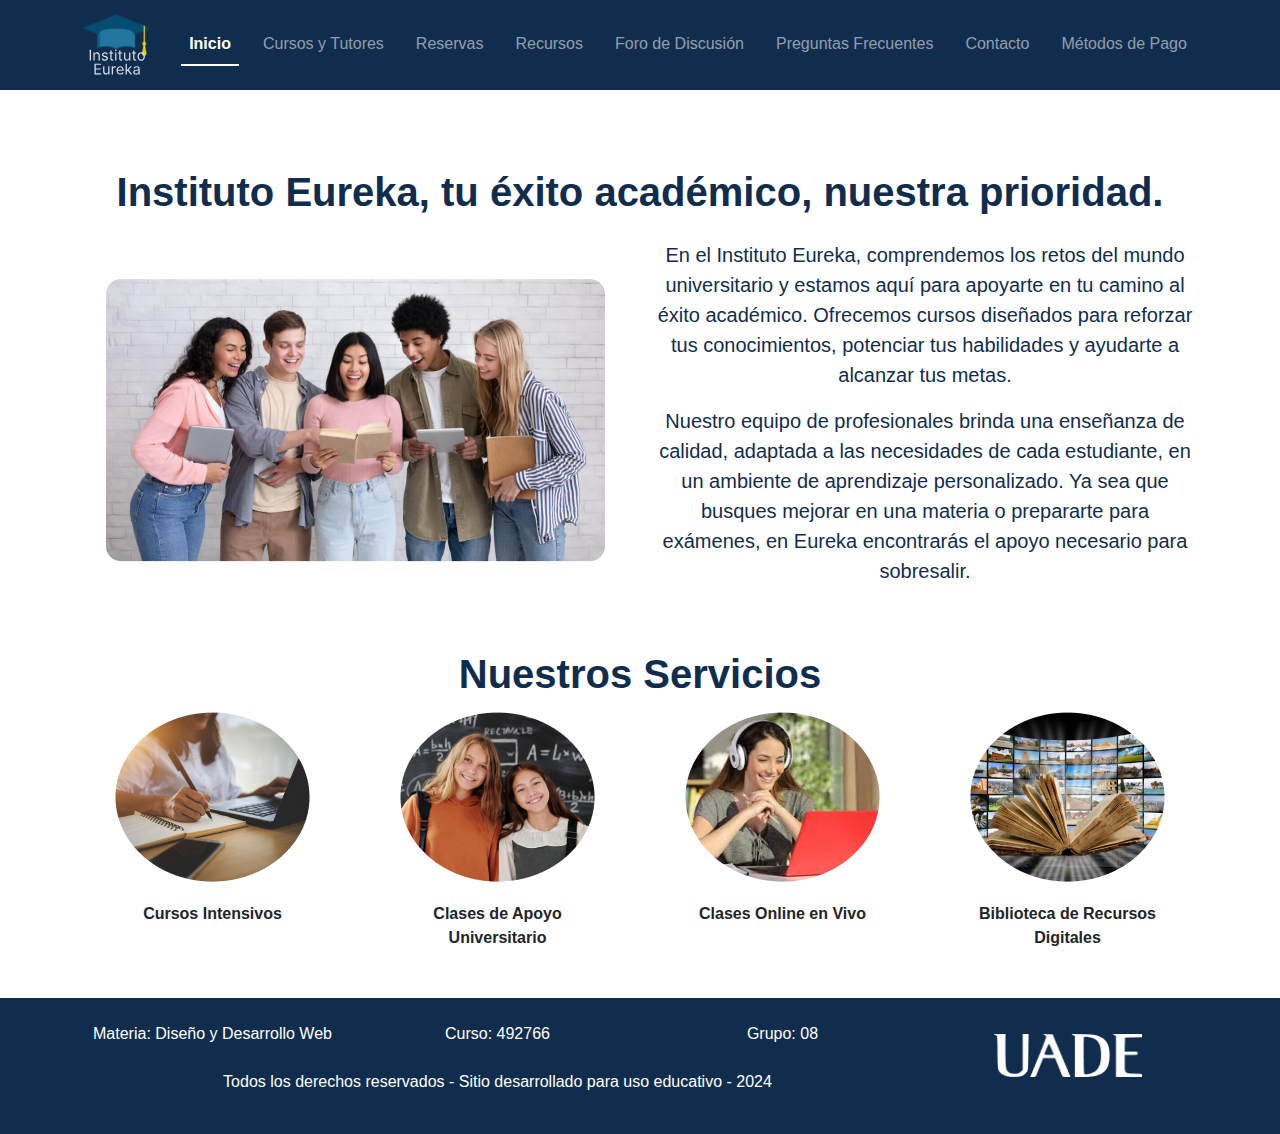
<file: index.html>
<!DOCTYPE html>
<html lang="es">

<head>
    <meta charset="UTF-8">
    <meta name="viewport" content="width=device-width, initial-scale=1.0">
    <title>Inicio - Instituto Eureka</title>
    <link href="https://cdn.jsdelivr.net/npm/bootstrap@5.3.0/dist/css/bootstrap.min.css" rel="stylesheet">
    <link rel="stylesheet" href="css/index.css">
    <link rel="stylesheet" href="css/base.css">
    <link rel="icon" type="image/png" href="images/Mask group.svg">
</head>

<body class="d-flex flex-column min-vh-100">
    <div id="navbar"></div>
    <main class="flex-grow-1 d-flex flex-column justify-content-center align-items-center p-5">
    <div class="container">
        <!-- Título principal -->
        <h1 class="text-center mb-4">Instituto Eureka, tu éxito académico, nuestra prioridad.</h1>
        
        <!-- Sección de introducción -->
        <div class="row align-items-center mb-5">
            <div class="col-md-6 text-center">
                <img src="images/image 4.png" alt="Imagen del Instituto" class="img-fluid rounded">
            </div>
            <div class="col-md-6 text-center">
                <p class="lead">
                    En el Instituto Eureka, comprendemos los retos del mundo universitario y estamos aquí para apoyarte en tu camino al éxito académico. Ofrecemos cursos diseñados para reforzar tus conocimientos, potenciar tus habilidades y ayudarte a alcanzar tus metas.
                </p>
                <p class="lead">Nuestro equipo de profesionales brinda una enseñanza de calidad, adaptada a las necesidades de cada estudiante, en un ambiente de aprendizaje personalizado. Ya sea que busques mejorar en una materia o prepararte para exámenes, en Eureka encontrarás el apoyo necesario para sobresalir.
                </p>
            </div>
        </div>
        
        <!-- Título de servicios -->
        <h1 class="text-center mb-4">Nuestros Servicios</h2>
        
        <!-- Sección de servicios -->
        <div class="row text-center servicios">
            <div class="col-md-3">
                <div class="d-flex justify-content-center align-items-center mx-auto" style="width: 150px; height: 150px;">
                <img src="images/Ellipse 7.png" alt="">
                </div>
                <p class="mb-0 negrita">Cursos Intensivos</p>
            </div>
            <div class="col-md-3">
                <div class="d-flex justify-content-center align-items-center mx-auto" style="width: 150px; height: 150px;">
                <img src="images/Ellipse 7 (1).png" alt="">
                </div>
                <p class="mb-0 negrita">Clases de Apoyo Universitario</p>
            </div>
            <div class="col-md-3">
                <div class="d-flex justify-content-center align-items-center mx-auto" style="width: 150px; height: 150px;">
                <img src="images/Ellipse 7 (2).png" alt="">
                </div>
                <p class="mb-0 negrita">Clases Online en Vivo</p>
            </div>
            <div class="col-md-3">
                <div class="d-flex justify-content-center align-items-center mx-auto" style="width: 150px; height: 150px;">
                <img src="images/Ellipse 7 (3).png" alt="">
                </div>
                <p class="mb-0 negrita">Biblioteca de Recursos Digitales</p>
            </div>
        </div>
    </div>
    </main>

    <div id="footer"></div>

    <script src="https://cdn.jsdelivr.net/npm/bootstrap@5.3.0/dist/js/bootstrap.bundle.min.js"></script>

    <script>
        document.addEventListener("DOMContentLoaded", function() {
            fetch('header.html')
                .then(response => response.text())
                .then(data => {
                    document.getElementById('navbar').innerHTML = data;
    
                    const path = window.location.pathname;
                    const page = path.split("/").pop();
                    
                    const pageLinks = {
                        "index.html": "link-inicio",
                        "cursos_y_tutores.html": "link-cursos",
                        "reservas.html": "link-reservas",
                        "recursos.html": "link-recursos",
                        "foro_discusion.html": "link-foro",
                        "preguntas_frecuentes.html": "link-preguntas",
                        "contacto.html": "link-contacto",
                        "metodo_pago.html": "link-metodo"
                    };
                        if (pageLinks[page]) {
                        document.getElementById(pageLinks[page]).classList.add("active");
                    }
                });
    
            fetch('footer.html')
                .then(response => response.text())
                .then(data => document.getElementById('footer').innerHTML = data);
        });
    </script>
    
</body>


</html>
</file>
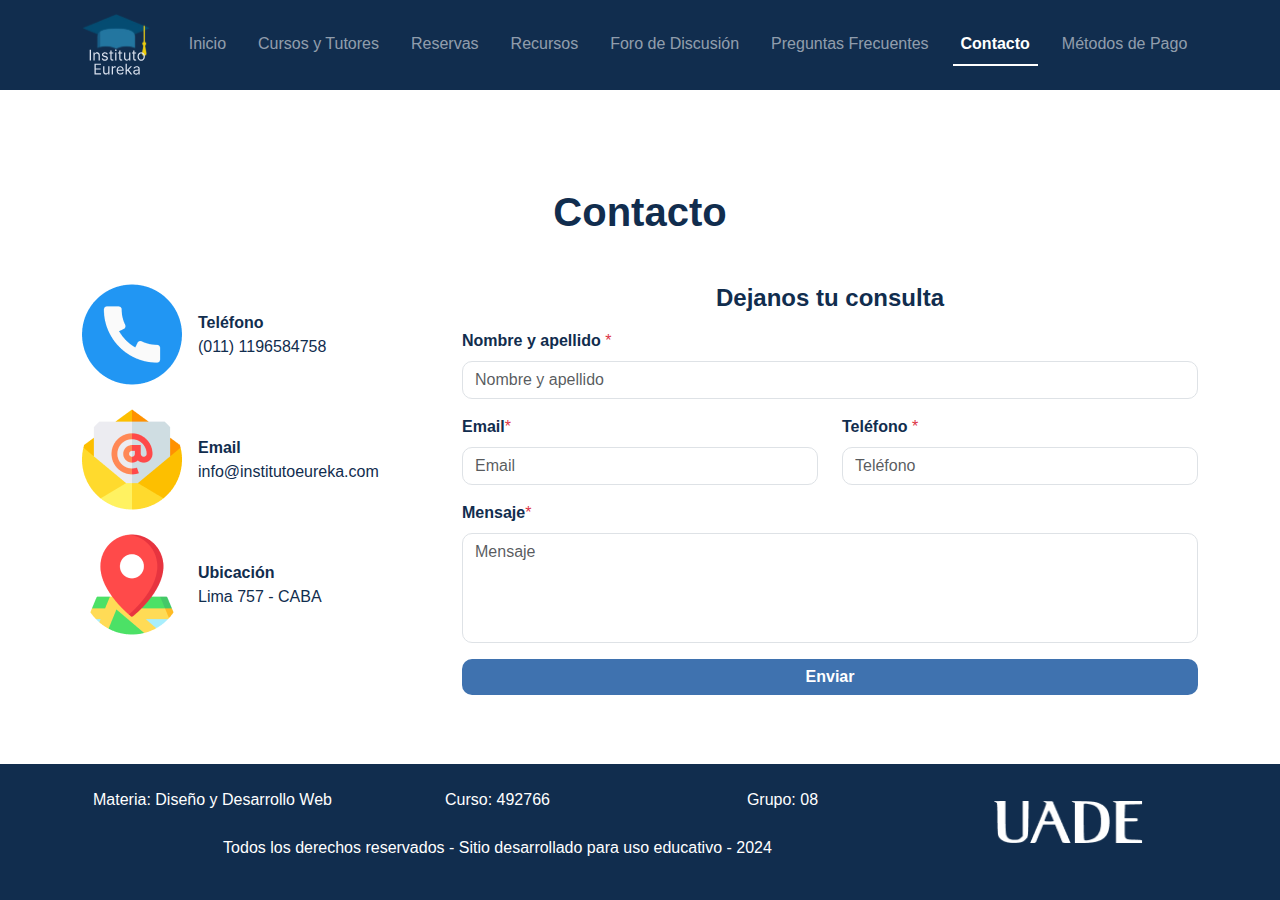
<file: contacto.html>
<!DOCTYPE html>
<html lang="es">

<head>
    <meta charset="UTF-8">
    <meta name="viewport" content="width=device-width, initial-scale=1.0">
    <title>Contacto - Instituto Eureka</title>
    <link href="https://cdn.jsdelivr.net/npm/bootstrap@5.3.0/dist/css/bootstrap.min.css" rel="stylesheet">
    <link rel="stylesheet" href="css/contacto.css">
    <link rel="stylesheet" href="css/base.css">
    <link rel="icon" type="image/png" href="images/Mask group.svg">

</head>

<body class="d-flex flex-column min-vh-100">
    <div id="navbar"></div>
    <main class="flex-grow-1 d-flex justify-content-center align-items-center">
        <div class="container my-5">
            <h1 class="text-center fw-bold mb-5">Contacto</h1>
    
            <div class="row">
                <!-- Columna izquierda: Información de contacto -->
                <div class="col-md-4 col-12 d-flex flex-column align-items-start order-2 order-md-2 order-lg-1 mb-3">
                    <div class="contact-item d-flex align-items-center mb-4">
                        <div class="text-white d-flex align-items-center justify-content-center me-3">
                            <img class= "logo" src="images/Ellipse 9.png" alt="">
                        </div>
                        <div>
                            <p class="mb-0 fw-bold">Teléfono</p>
                            <p>(011) 1196584758</p>
                        </div>
                    </div>
                    <div class="contact-item d-flex align-items-center mb-4">
                        <div class="text-white d-flex align-items-center justify-content-center me-3">
                            <img  class= "logo" src ="images/Ellipse 9 (1).png" alt="">
                        </div>
                        <div>
                            <p class="mb-0 fw-bold">Email</p>
                            <p>info@institutoeureka.com</p>
                        </div>
                    </div>
                    <div class="contact-item d-flex align-items-center">
                        <div class="text-white d-flex align-items-center justify-content-center me-3">
                            <img   class= "logo" src="images/Ellipse 9 (2).png" alt="">
                        </div>
                        <div>
                            <p class="mb-0 fw-bold">Ubicación</p>
                            <p>Lima 757 - CABA</p>
                        </div>
                    </div>
                </div>
    
                <!-- Columna derecha: Formulario de contacto -->
                <div class="col-md-8 col-12 order-1 order-md-1 order-lg-2">
                    <h4 class="text-center fw-bold mb-3">Dejanos tu consulta</h4>
                    <form>
                        <div class="mb-3">
                            <label for="name" class="form-label"><b>Nombre y apellido </b><span class="text-danger">*</span></label>
                            <input type="text" class="form-control" id="name" placeholder="Nombre y apellido" required>
                        </div>
                        <div class="row">
                            <div class="col-md-6 mb-3">
                                <label for="email" class="form-label"><b>Email</b><span class="text-danger">*</span></label>
                                <input type="email" class="form-control" id="email" placeholder="Email" required pattern="[a-z0-9._%+-]+@[a-z0-9.-]+\.[a-z]{2,}$" title="Introduce un email válido">
                            </div>
                            <div class="col-md-6 mb-3">
                                <label for="phone" class="form-label"><b>Teléfono</b> <span class="text-danger">*</span></label>
                                <input type="tel" class="form-control" id="phone" placeholder="Teléfono" required>
                            </div>
                        </div>
                        <div class="mb-3">
                            <label for="message" class="form-label"><b>Mensaje</b><span class="text-danger">*</span></label>
                            <textarea class="form-control" id="message" rows="4" placeholder="Mensaje" required style="resize: none;"></textarea>
                        </div>
                        <div class="d-grid">
                            <button type="submit" class="btn btn-primary">Enviar</button>
                        </div>
                        <div id="success-message" class="alert alert-success d-none mt-3" role="alert">
                            ¡Gracias por tu consulta! Te responderemos vía email en las próximas 24 horas.
                        </div>
                    </form>
                </div>
            </div>
        </div>
    </main>
    <div id="footer"></div>

    <script src="https://cdn.jsdelivr.net/npm/bootstrap@5.3.0/dist/js/bootstrap.bundle.min.js"></script>

    <script>
        document.addEventListener("DOMContentLoaded", function() {
            fetch('header.html')
                .then(response => response.text())
                .then(data => {
                    document.getElementById('navbar').innerHTML = data;
    
                    const path = window.location.pathname;
                    const page = path.split("/").pop();
                    
                    const pageLinks = {
                        "index.html": "link-inicio",
                        "cursos_y_tutores.html": "link-cursos",
                        "reservas.html": "link-reservas",
                        "recursos.html": "link-recursos",
                        "foro_discusion.html": "link-foro",
                        "preguntas_frecuentes.html": "link-preguntas",
                        "contacto.html": "link-contacto",
                        "metodo_pago.html": "link-metodo"
                    };
                        if (pageLinks[page]) {
                        document.getElementById(pageLinks[page]).classList.add("active");
                    }
                });
    
            fetch('footer.html')
                .then(response => response.text())
                .then(data => document.getElementById('footer').innerHTML = data);
        });
        document.querySelector("form").addEventListener("submit", function (event) {
            event.preventDefault();

            const emailInput = document.getElementById("email");
            const emailPattern = /^[a-z0-9._%+-]+@[a-z0-9.-]+\.[a-z]{2,}$/;
            if (!emailPattern.test(emailInput.value)) {
                alert("Por favor, introduce un email válido.");
                return;
            }

            const successMessage = document.getElementById("success-message");
            successMessage.classList.remove("d-none");

            this.reset();
        });
    </script>
    
</body>


</html>
</file>
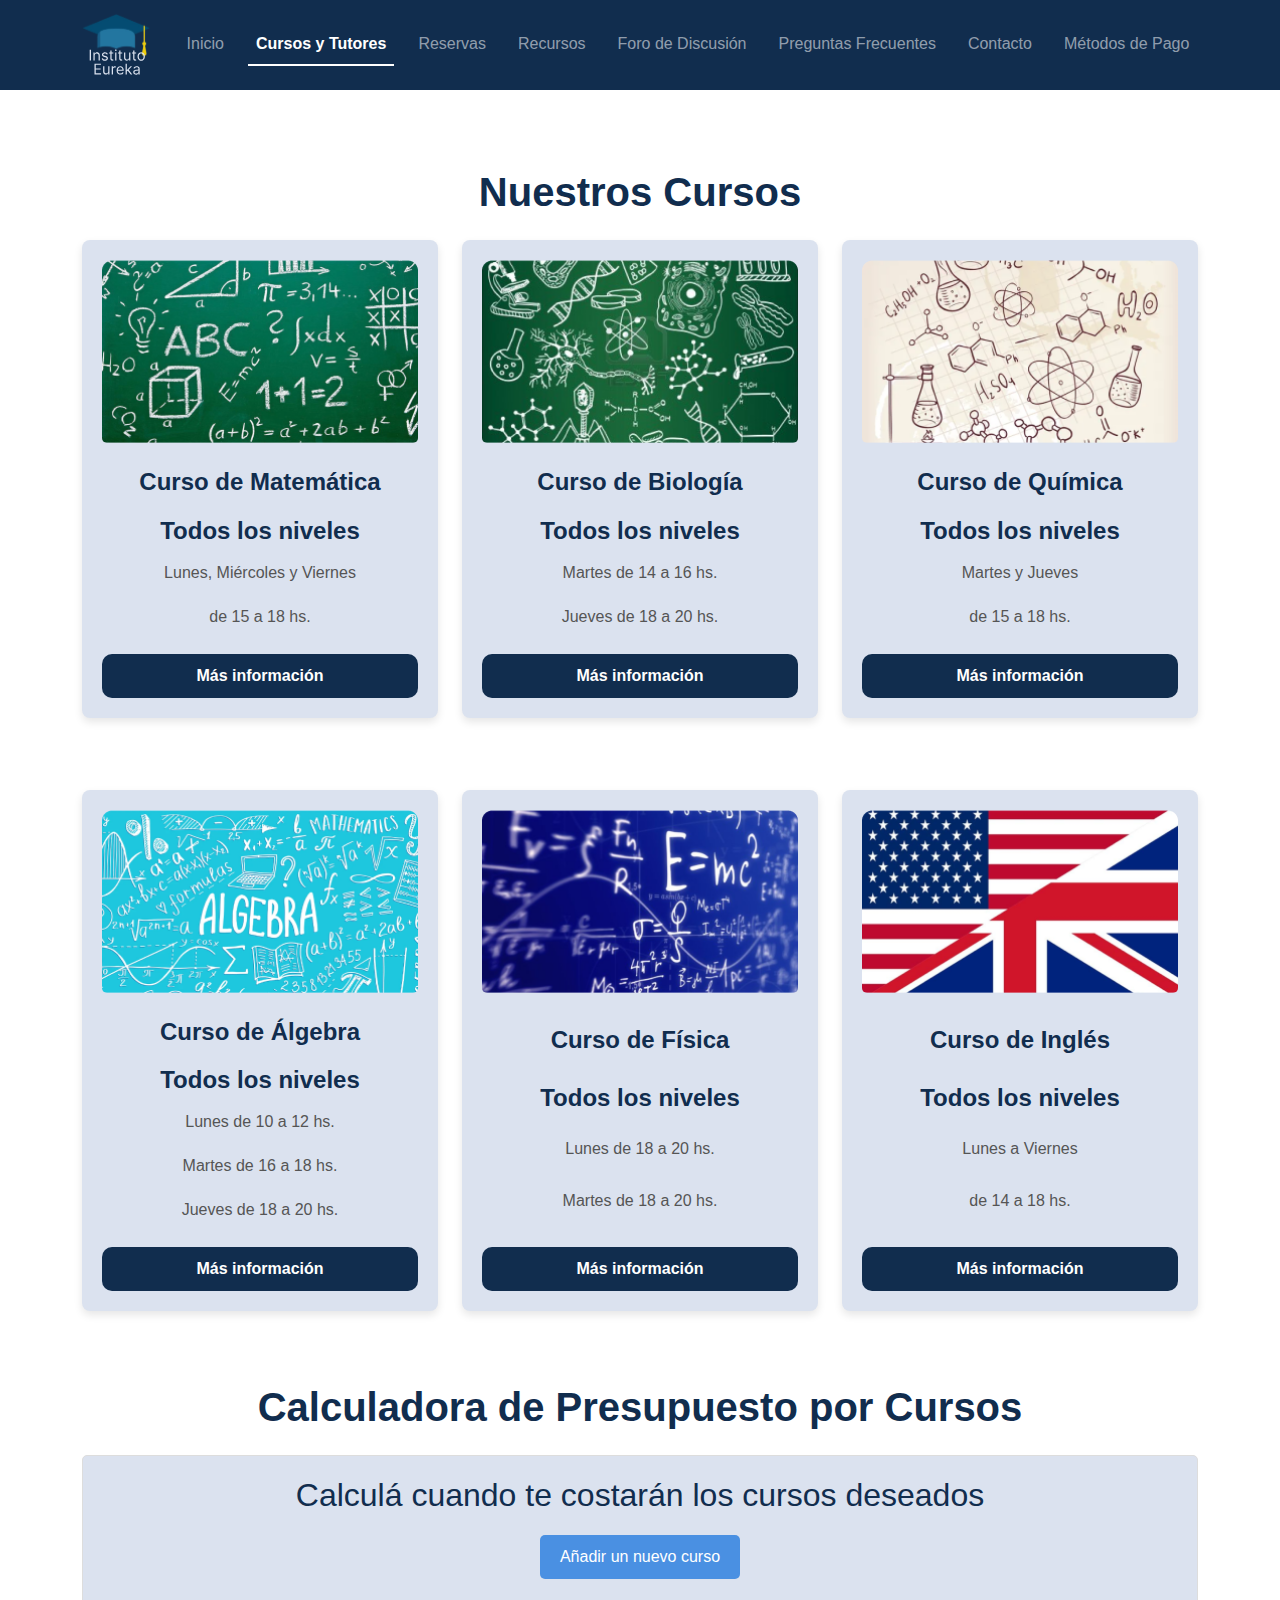
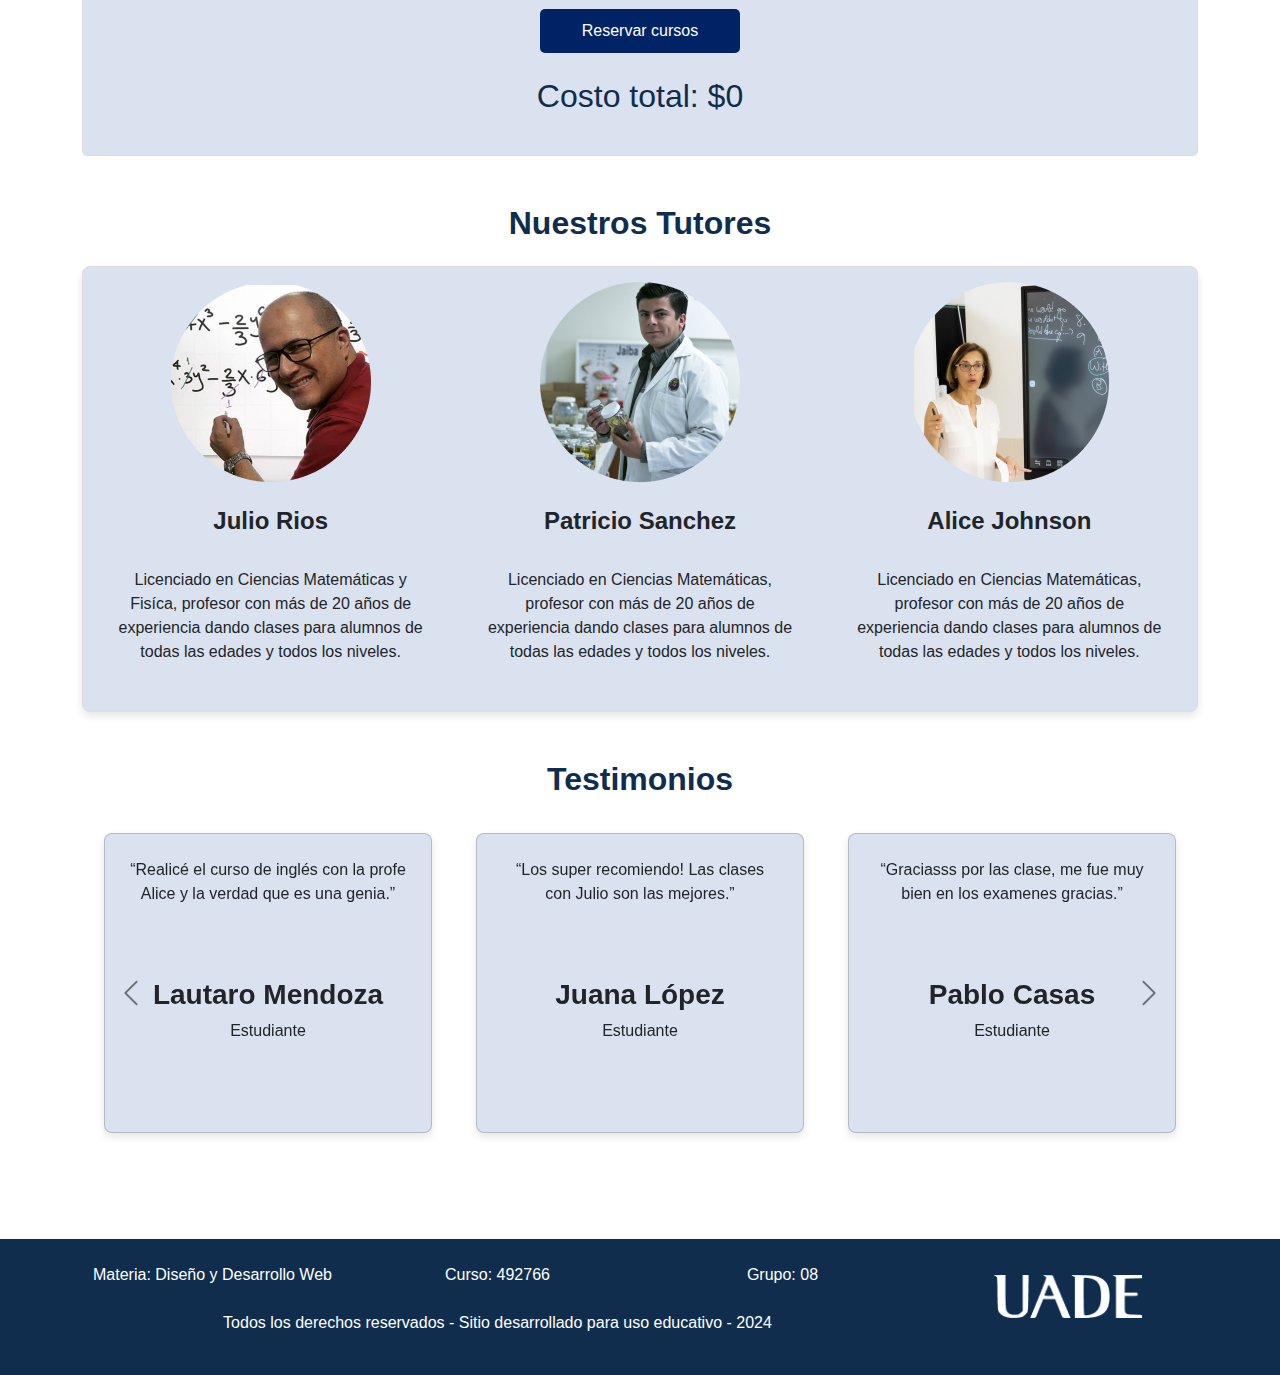
<file: cursos_y_tutores.html>
<!DOCTYPE html>
<html lang="es">

<head>
    <meta charset="UTF-8">
    <meta name="viewport" content="width=device-width, initial-scale=1.0">
    <title>Cursos y tutores - Instituto Eureka</title>
    <link href="https://cdn.jsdelivr.net/npm/bootstrap@5.3.0/dist/css/bootstrap.min.css" rel="stylesheet">
    <link rel="stylesheet" href="css/cursos_tutores.css">
    <link rel="stylesheet" href="css/base.css">
    <link rel="icon" type="image/png" href="images/Mask group.svg">
</head>

<body class="d-flex flex-column min-vh-100">
    <div id="navbar"></div>
    <main class="flex-grow-1 d-flex flex-column justify-content-center align-items-center p-5">
        <div class="container">
            <!-- Título principal -->
            <h1 class="text-center mb-4">Nuestros Cursos</h1>

            <!-- Cursos en filas -->
            <div class="row mb-5">
                <div class="col-md-4 mb-4">
                    <div class="course-box">
                        <img src="images/Rectangle 36.png" alt="Curso 1">
                        <h3>Curso de Matemática</h3>
                        <h3>Todos los niveles</h3>
                        <p>Lunes, Miércoles y Viernes </p>
                        <p>de 15 a 18 hs.</p>
                        <a class="btn-course" id="cursoMatematica">Más información</a>
                        <div class="modal" id="matematicaModal">
                            <div class="modal-content">
                                <span class="close-btn" id="cerrarCursoMatematica">&times;</span>
                                <h2>Curso de Matemática</h2>
                                <p>Este curso de matemáticas está diseñado para estudiantes de nivel primario,
                                    secundario o universitario. Ofrecemos una enseñanza personalizada adaptada a cada
                                    etapa, desde conceptos básicos como operaciones y geometría hasta temas más
                                    avanzados como cálculo y teoría de números. Nuestro enfoque práctico y accesible
                                    asegura que los estudiantes comprendan y apliquen los conceptos en su vida cotidiana
                                    y en sus estudios académicos. Ideal para aquellos que desean mejorar su rendimiento
                                    y fortalecer sus habilidades matemáticas.</p><br>
                                <div class="d-flex align-items-center justify-content-center">
                                    <p style="font-weight: bold;">Costo: </p>
                                    <p> $5799</p>
                                </div>
                            </div>
                        </div>
                    </div>
                </div>
                <div class="col-md-4 mb-4">
                    <div class="course-box">
                        <img src="images/Rectangle 36 (1).png" alt="Curso 2">
                        <h3>Curso de Biología</h3>
                        <h3>Todos los niveles</h3>
                        <p>Martes de 14 a 16 hs.</p>
                        <p>Jueves de 18 a 20 hs.</p>
                        <a class="btn-course" id="cursoBiologia">Más información</a>
                        <div class="modal" id="biologiaModal">
                            <div class="modal-content">
                                <span class="close-btn" id="cerrarCursoBiologia">&times;</span>
                                <h2>Curso de Biología</h2>
                                <p>Este curso de biología está diseñado para todos los niveles educativos, que cubre
                                    desde los fundamentos de la biología celular hasta los sistemas biológicos más
                                    complejos. A lo largo del curso, los estudiantes exploran temas como la genética, la
                                    evolución y la ecología, desarrollando una comprensión profunda de los seres vivos y
                                    sus interacciones con el medio ambiente.</p><br>
                                <div class="d-flex align-items-center justify-content-center">
                                    <p style="font-weight: bold;">Costo: </p>
                                    <p> $3999</p>
                                </div>
                            </div>
                        </div>
                    </div>
                </div>
                <div class="col-md-4 mb-4">
                    <div class="course-box">
                        <img src="images/Rectangle 36 (2).png" alt="Curso 3">
                        <h3>Curso de Química</h3>
                        <h3>Todos los niveles</h3>
                        <p>Martes y Jueves</p>
                        <p>de 15 a 18 hs.</p>
                        <a class="btn-course" id="cursoQuimica">Más información</a>
                        <div class="modal" id="quimicaModal">
                            <div class="modal-content">
                                <span class="close-btn" id="cerrarCursoQuimica">&times;</span>
                                <h2>Curso de Química</h2>
                                <p>Este curso de quimica introduce los principios fundamentales de la química,
                                    explorando la estructura atómica, las reacciones químicas, la termodinámica y la
                                    química orgánica. Los estudiantes aprenderán a comprender cómo interactúan los
                                    elementos y compuestos en diversos contextos científicos y tecnológicos.</p><br>
                                <div class="d-flex align-items-center justify-content-center">
                                    <p style="font-weight: bold;">Costo: </p>
                                    <p> $3999</p>
                                </div>
                            </div>
                        </div>
                    </div>
                </div>
            </div>

            <div class="row mb-5">
                <div class="col-md-4 mb-4">
                    <div class="course-box">
                        <img src="images/Rectangle 36 (3).png" alt="Curso 4">
                        <h3>Curso de Álgebra</h3>
                        <h3>Todos los niveles</h3>
                        <p>Lunes de 10 a 12 hs.</p>
                        <p>Martes de 16 a 18 hs.</p>
                        <p>Jueves de 18 a 20 hs.</p>
                        <a class="btn-course" id="cursoAlgebra">Más información</a>
                        <div class="modal" id="algebraModal">
                            <div class="modal-content">
                                <span class="close-btn" id="cerrarCursoAlgebra">&times;</span>
                                <h2>Curso de Álgebra</h2>
                                <p>En este curso los estudiantes aprenden las bases del álgebra, desde la resolución de
                                    ecuaciones hasta el trabajo con funciones, polinomios y sistemas de ecuaciones. Es
                                    una materia clave que proporciona las herramientas necesarias para estudiar
                                    matemáticas más avanzadas en niveles superiores.</p><br>
                                <div class="d-flex align-items-center justify-content-center">
                                    <p style="font-weight: bold;">Costo: </p>
                                    <p> $4999</p>
                                </div>
                            </div>
                        </div>
                    </div>
                </div>
                <div class="col-md-4 mb-4">
                    <div class="course-box">
                        <img src="images/Rectangle 36 (4).png" alt="Curso 5">
                        <h3>Curso de Física</h3>
                        <h3>Todos los niveles</h3>
                        <p>Lunes de 18 a 20 hs.</p>
                        <p>Martes de 18 a 20 hs.</p>
                        <a class="btn-course" id="cursoFisica">Más información</a>
                        <div class="modal" id="fisicaModal">
                            <div class="modal-content">
                                <span class="close-btn" id="cerrarCursoFisica">&times;</span>
                                <h2>Curso de Física</h2>
                                <p>Este curso abarca los principios básicos de la física, desde la mecánica hasta la
                                    electricidad y el magnetismo. Los estudiantes aprenderán sobre las leyes que
                                    gobiernan el movimiento, la energía y la materia, desarrollando habilidades para
                                    resolver problemas y aplicar teorías en situaciones prácticas.</p><br>
                                <div class="d-flex align-items-center justify-content-center">
                                    <p style="font-weight: bold;">Costo: </p>
                                    <p> $6499</p>
                                </div>
                            </div>
                        </div>
                    </div>
                </div>
                <div class="col-md-4 mb-4">
                    <div class="course-box">
                        <img src="images/Rectangle 36 (5).png" alt="Curso 6">
                        <h3>Curso de Inglés</h3>
                        <h3>Todos los niveles</h3>
                        <p>Lunes a Viernes</p>
                        <p>de 14 a 18 hs.</p>
                        <a class="btn-course" id="cursoIngles">Más información</a>
                        <div class="modal" id="inglesModal">
                            <div class="modal-content">
                                <span class="close-btn" id="cerrarCursoIngles">&times;</span>
                                <h2>Curso de Inglés</h2>
                                <p> Curso orientado a mejorar las habilidades lingüísticas en inglés, tanto en
                                    comprensión oral y escrita como en expresión. Abarca temas de gramática, vocabulario
                                    y pronunciación, así como la práctica en situaciones cotidianas y académicas,
                                    adaptado a los diferentes niveles de los estudiantes.</p><br>
                                <div class="d-flex align-items-center justify-content-center">
                                    <p style="font-weight: bold;">Costo: </p>
                                    <p> $4999</p>
                                </div>
                            </div>
                        </div>
                    </div>
                </div>
            </div>

            <!-- Calculadora -->
            <h1 class="text-center mb-4">Calculadora de Presupuesto por Cursos</h1>
            <div class="calculator-box mb-5">
                <h2>Calculá cuando te costarán los cursos deseados</h2>
                <div id="course-container">
                </div>
                <div class="alert alert-danger" role="alert" id="error-message" style="display: none;"></div>
                <button class="add-course-btn" id="add-course-btn">Añadir un nuevo curso</button>
                <div class="action-buttons">
                    <button class="reserve-btn" id="reserve-btn">Reservar cursos</button>
                    <!-- Modal de Datos de Usuario -->
                    <div class="modal" id="userModal">
                        <div class="modal-content">
                            <span class="close-btn" id="closeUserModal">&times;</span>
                            <h2>Datos de Usuario</h2>
                            <div class="position-relative m-4">
                                <div class="progress" role="progressbar" aria-label="Progress" aria-valuenow="50"
                                    aria-valuemin="0" aria-valuemax="100" style="height: 1px;">
                                    <div class="progress-bar" style="width: 0%"></div>
                                </div>
                                <button type="button"
                                    class="position-absolute top-0 start-0 translate-middle btn btn-sm btn-primary rounded-pill"
                                    style="width: 2rem; height:2rem;">1</button>
                                <button type="button"
                                    class="position-absolute top-0 start-50 translate-middle btn btn-sm btn-secondary rounded-pill"
                                    style="width: 2rem; height:2rem;">2</button>
                                <button type="button"
                                    class="position-absolute top-0 start-100 translate-middle btn btn-sm btn-secondary rounded-pill"
                                    style="width: 2rem; height:2rem;">3</button>
                            </div>
                            <form id="userForm" class="mt-4">
                                <div class="alert alert-danger" role="alert" id="error-message-user-data"
                                    style="display: none;"></div>
                                <div class="mb-3">
                                    <label for="name" class="form-label">Nombre<span
                                            class="text-danger">*</span></label>
                                    <input type="text" class="form-control" id="name" placeholder="Nombre" required>
                                </div>
                                <div class="mb-3">
                                    <label for="surname" class="form-label">Apellido <span
                                            class="text-danger">*</span></label>
                                    <input type="text" class="form-control" id="surname" placeholder="Apellido"
                                        required>
                                </div>

                                <div class="mb-3">
                                    <label for="email" class="form-label">Email <span
                                            class="text-danger">*</span></label>
                                    <input type="email" class="form-control" id="email" placeholder="Email" required>
                                </div>
                                <div class="mb-3">
                                    <label for="phone" class="form-label">Teléfono <span
                                            class="text-danger">*</span></label>
                                    <input type="tel" class="form-control" id="phone" placeholder="Teléfono" required>
                                </div>
                                <div class="button-container">
                                    <button type="button" class="btn btn-secondary"
                                        id="cancelUserModal">Cancelar</button>
                                    <button type="button" class="btn btn-primary"
                                        id="continueToPayment">Continuar</button>
                                </div>

                            </form>
                        </div>
                    </div>

                    <!-- Modal de Selección de Medio de Pago -->
                    <div class="modal" id="paymentModal">
                        <div class="modal-content">
                            <span class="close-btn" id="closePaymentModal">&times;</span>
                            <h2>Selecciona el Medio de Pago</h2>
                            <div class="position-relative m-4">
                                <div class="progress" role="progressbar" aria-label="Progress" aria-valuenow="50"
                                    aria-valuemin="0" aria-valuemax="100" style="height: 1px;">
                                    <div class="progress-bar" style="width: 50%"></div>
                                </div>
                                <button type="button"
                                    class="position-absolute top-0 start-0 translate-middle btn btn-sm btn-primary rounded-pill"
                                    style="width: 2rem; height:2rem;">1</button>
                                <button type="button"
                                    class="position-absolute top-0 start-50 translate-middle btn btn-sm btn-primary rounded-pill"
                                    style="width: 2rem; height:2rem;">2</button>
                                <button type="button"
                                    class="position-absolute top-0 start-100 translate-middle btn btn-sm btn-secondary rounded-pill"
                                    style="width: 2rem; height:2rem;">3</button>
                            </div>
                            <div class="alert alert-danger" role="alert" id="error-message-patment"
                                style="display: none;"></div>
                            <select id="paymentMethod" onchange="showPaymentForm()" class="mt-4">
                                <option value="">Selecciona un medio de pago</option>
                                <option value="tarjeta">Tarjeta</option>
                                <option value="transferencia">Transferencia</option>
                                <option value="efectivo">Efectivo</option>
                            </select>

                            <!-- Formulario de Tarjeta -->
                            <div id="cardForm" style="display:none;">
                                <div class="mb-3 cardType">
                                    <label for="cardType">Tipo de Tarjeta:</label>
                                    <select id="cardType">
                                        <option value="visa">Visa</option>
                                        <option value="mastercard">Mastercard</option>
                                        <option value="amex">American Express</option>
                                    </select>
                                </div>
                                <div class="mb-3">
                                    <label for="cardNumber" class="form-label">Número de Tarjeta:<span
                                            class="text-danger">*</span></label>
                                    <input type="number" class="form-control" id="cardNumber"
                                        placeholder="Número de tarjeta" required>
                                </div>
                                <div class="mb-3">
                                    <label for="securityCode" class="form-label">Código de Seguridad:<span
                                            class="text-danger">*</span></label>
                                    <input type="number" class="form-control" id="securityCode"
                                        placeholder="Código de Seguridad" required>
                                </div>
                                <div class="mb-3">
                                    <label for="expirationDate" class="form-label">Fecha de Vencimiento:<span
                                            class="text-danger">*</span></label>
                                    <input type="date" class="form-control" id="expirationDate"
                                        placeholder="Fecha de Vencimiento" required>
                                </div>
                                <div class="mb-3 d-flex align-items-center">
                                    <label for="totalToPay" class="form-label" style="margin-right: 8px;">Total a
                                        abonar:</label>
                                    <div id="total"></div>
                                </div>
                            </div>

                            <!-- Mensajes para Transferencia y Efectivo -->
                            <div id="paymentMessage" style="display:none; margin-top: 15px;">
                                <div class="alert alert-info" role="alert">
                                    *Recibirás un email con los datos para realizar el pago.
                                </div>
                            </div>

                            <div class="button-container">
                                <button type="button" class="btn btn-secondary" id="goBackToUser">Volver Atrás</button>
                                <button type="button" class="btn btn-primary" id="finalizeReservation">Abonar</button>
                            </div>
                        </div>
                    </div>

                    <!-- Spinner -->
                    <div class="modal" id="spinnerModal">
                        <div class="modal-content d-flex justify-content-center align-items-center">
                            <h2>Procesando pago</h2>
                            <div class="spinner-border text-primary mt-4" role="status" id="spinner">
                                <span class="visually-hidden">Loading...</span>
                            </div>
                        </div>
                    </div>

                    <div class="modal" id="successPaymentModal">
                        <div class="modal-content">
                            <div class="alert alert-success" role="alert">
                            </div>
                        </div>
                    </div>


                </div>
                <h2 id="total-cost" class="mt-4">Costo total: $0</h2>
            </div>

            <!-- Tutores -->
            <h2 class="text-center mb-4"><b>Nuestros Tutores</b></h2>
            <div class="tutor-box mb-5 card">
                <div class="row text-center">
                    <div class="col-md-4">
                        <img src="images/Ellipse 8.png" alt="Tutor 1" class="img-fluid mb-4" style="width: 200px;">
                        <h4 class="mb-3"><b>Julio Rios</b></h4>
                        <p class="text-center p-3">Licenciado en Ciencias Matemáticas y Fisíca, profesor con más de 20
                            años de experiencia dando clases para alumnos de todas las edades y todos los niveles.</p>
                    </div>
                    <div class="col-md-4">
                        <img src="images/Ellipse 8 (1).png" alt="Tutor 2" class="img-fluid mb-4" style="width: 200px;">
                        <h4 class="mb-3"><b>Patricio Sanchez</b></h4>
                        <p class="text-center p-3">Licenciado en Ciencias Matemáticas, profesor con más de 20 años de
                            experiencia dando clases para alumnos de todas las edades y todos los niveles.</p>
                    </div>
                    <div class="col-md-4">
                        <img src="images/Ellipse 8 (2).png" alt="Tutor 3" class="img-fluid mb-4" style="width: 200px;">
                        <h4 class="mb-3"><b>Alice Johnson</b></h4>
                        <p class="text-center p-3">Licenciado en Ciencias Matemáticas, profesor con más de 20 años de
                            experiencia dando clases para alumnos de todas las edades y todos los niveles.</p>
                    </div>
                </div>
            </div>

            <div class="container text-center my-5">
                <h2 class="mb-4"><b>Testimonios</b></h2>
                <div id="testimoniosCarousel" class="carousel slide" data-bs-ride="carousel">
                    <div class="carousel-inner" id="carouselItemsContainer">
                        <!-- Los items se añadirán dinámicamente con JavaScript -->
                    </div>

                    <!-- Controles de navegación (flechas) -->
                    <button class="carousel-control-prev" type="button" data-bs-target="#testimoniosCarousel"
                        data-bs-slide="prev">
                        <span class="carousel-control-prev-icon" aria-hidden="true"></span>
                        <span class="visually-hidden">Previous</span>
                    </button>
                    <button class="carousel-control-next" type="button" data-bs-target="#testimoniosCarousel"
                        data-bs-slide="next">
                        <span class="carousel-control-next-icon" aria-hidden="true"></span>
                        <span class="visually-hidden">Next</span>
                    </button>
                </div>
            </div>

        </div>
    </main>

    <div id="footer"></div>

    <script src="https://cdn.jsdelivr.net/npm/bootstrap@5.3.0/dist/js/bootstrap.bundle.min.js"></script>

    <script>
        const courseCosts = {
            "Matemáticas": 5799,
            "Inglés": 4999,
            "Física": 6499,
            "Química": 3999,
            "Álgebra": 4999,
            "Biología": 3999
        };

        const courseDates = {
            "Matemáticas": ["Miércoles 11/12/2024"],
            "Inglés": ["Viernes 20/12/2024"],
            "Álgebra": ["Lunes 16/12/2024"],
            "Química": ["Martes 10/12/2024"],
            "Biología": ["Martes 10/12/2024"],
            "Física": ["Martes 17/12/2024"]
        };

        const niveles = ["Primario", "Secundario", "CBC", "Universitario"]
        const nivelesIngles = ["A1", "A2", "B1", "B2", "C1", "C2"]

        const courseContainer = document.getElementById("course-container");
        const addCourseBtn = document.getElementById("add-course-btn");
        const totalCostDisplay = document.getElementById("total-cost");
        const reserveBtn = document.getElementById("reserve-btn");
        const userModal = document.getElementById("userModal");
        const closeUserModal = document.getElementById("closeUserModal");
        const continueToPayment = document.getElementById("continueToPayment");
        const cancelUserModal = document.getElementById("cancelUserModal");
        const paymentModal = document.getElementById("paymentModal");
        const closePaymentModal = document.getElementById("closePaymentModal");
        const paymentMethod = document.getElementById("paymentMethod");
        const cardForm = document.getElementById("cardForm");
        const paymentMessage = document.getElementById("paymentMessage");
        const goBackToUser = document.getElementById("goBackToUser");
        const finalizeReservation = document.getElementById("finalizeReservation");
        const spinner = document.getElementById("spinnerModal");
        const successMessage = document.getElementById("successPaymentModal");
        const total = document.getElementById("total")
        const cursoMatematica = document.getElementById("cursoMatematica");
        const cerrarCursoMatematica = document.getElementById("cerrarCursoMatematica");
        const cursoBiologia = document.getElementById("cursoBiologia");
        const cerrarCursoBiologia = document.getElementById("cerrarCursoBiologia");
        const cursoQuimica = document.getElementById("cursoQuimica");
        const cerrarCursoQuimica = document.getElementById("cerrarCursoQuimica");
        const cursoFisica = document.getElementById("cursoFisica");
        const cerrarCursoFisica = document.getElementById("cerrarCursoFisica");
        const cursoIngles = document.getElementById("cursoIngles");
        const cerrarCursoIngles = document.getElementById("cerrarCursoIngles");
        const cursoAlgebra = document.getElementById("cursoAlgebra");
        const cerrarCursoAlgebra = document.getElementById("cerrarCursoAlgebra");

        cursoMatematica.addEventListener("click", () => {
            const matematicaModal = document.getElementById("matematicaModal");
            matematicaModal.style.display = "block"
        })

        cerrarCursoMatematica.addEventListener("click", () => {
            matematicaModal.style.display = "none"
        })

        cursoBiologia.addEventListener("click", () => {
            const biologiaModal = document.getElementById("biologiaModal");
            biologiaModal.style.display = "block"
        })

        cerrarCursoBiologia.addEventListener("click", () => {
            biologiaModal.style.display = "none"
        })

        cursoQuimica.addEventListener("click", () => {
            const quimicaModal = document.getElementById("quimicaModal");
            quimicaModal.style.display = "block"
        })

        cerrarCursoQuimica.addEventListener("click", () => {
            quimicaModal.style.display = "none"
        })

        cursoAlgebra.addEventListener("click", () => {
            const algebraModal = document.getElementById("algebraModal");
            algebraModal.style.display = "block"
        })

        cerrarCursoAlgebra.addEventListener("click", () => {
            algebraModal.style.display = "none"
        })

        cursoFisica.addEventListener("click", () => {
            const fisicaModal = document.getElementById("fisicaModal");
            fisicaModal.style.display = "block"
        })

        cerrarCursoFisica.addEventListener("click", () => {
            fisicaModal.style.display = "none"
        })

        cursoIngles.addEventListener("click", () => {
            const inglesModal = document.getElementById("inglesModal");
            inglesModal.style.display = "block"
        })

        cerrarCursoIngles.addEventListener("click", () => {
            inglesModal.style.display = "none"
        })

        window.addEventListener("click", (event) => {
            const modals = document.querySelectorAll(".modal");
            modals.forEach((modal) => {
                if (event.target === modal) {
                    modal.style.display = "none";
                }
            });
        });



        continueToPayment.addEventListener("click", (event) => {
            event.preventDefault()
            const name = document.getElementById("name").value.trim();
            const surname = document.getElementById("surname").value.trim();
            const email = document.getElementById("email").value.trim();
            const phone = document.getElementById("phone").value.trim();
            const emailRegex = /^[^\s@]+@[^\s@]+\.[^\s@]+$/;
            const phoneRegex = /^[0-9]{8,15}$/; // Acepta números de 8 a 15 dígitos
            const errorBlock = document.getElementById("error-message-user-data")
            let isValid = true;

            if (!name || !email || !phone || !surname) {
                errorBlock.textContent = "Por favor, todos los campos deben estar completos para continuar.";
                errorBlock.style.display = "block";
                return false; // No continuar
            }
            if (!emailRegex.test(email)) {
                isValid = false;
                errorBlock.textContent = "Por favor, ingrese un email valido.";
                errorBlock.style.display = "block";
                return false; // No continuar
            }

            if (!phoneRegex.test(phone)) {
                isValid = false;
                errorBlock.textContent = "Por favor, ingrese un teléfono valido.";
                errorBlock.style.display = "block";
                return false; // No continuar
            }
            errorBlock.style.display = "none";
            userModal.style.display = "none";
            paymentModal.style.display = "block";
            let totalCostText = totalCostDisplay.textContent || totalCostDisplay.innerText;
            let totalCost = parseFloat(totalCostText.match(/[\d.]+/)[0]);
            total.textContent = "$" + totalCost;
        })

        // Abrir la ventana de datos del usuario
        reserveBtn.addEventListener("click", () => {
            if (!validateCourses()) {
                event.preventDefault(); // Prevenir la acción por defecto (como enviar un formulario o pasar a otra página)
            } else {
                userModal.style.display = "block";
            }

        });

        // Cerrar la ventana de datos del usuario
        closeUserModal.addEventListener("click", () => {
            userModal.style.display = "none";
        });

        // Cancelar y cerrar la ventana de datos del usuario
        cancelUserModal.addEventListener("click", () => {
            userModal.style.display = "none";
        });

        // Mostrar formulario según el medio de pago seleccionado
        function showPaymentForm() {
            const method = paymentMethod.value;
            cardForm.style.display = (method === "tarjeta") ? "block" : "none";
            paymentMessage.style.display = (method === "transferencia" || method === "efectivo") ? "block" : "none";
        }

        // Volver atrás a la ventana de datos del usuario
        goBackToUser.addEventListener("click", () => {
            paymentModal.style.display = "none";
            userModal.style.display = "block";
        });

        // Finalizar la reserva
        finalizeReservation.addEventListener("click", (event) => {
            event.preventDefault()
            const cardNumber = document.getElementById("cardNumber").value.trim();
            const cardCode = document.getElementById("securityCode").value.trim();
            const expirationDate = document.getElementById("expirationDate").value.trim();
            const errorBlockPayment = document.getElementById("error-message-patment");
            const paymentMethod = document.getElementById("paymentMethod").value;

            const expirationDateObject = new Date(expirationDate);
            const today = new Date();
            today.setHours(0, 0, 0, 0);

            if (!paymentMethod) {
                errorBlockPayment.textContent = "Por favor, selecccione un metodo de pago.";
                errorBlockPayment.style.display = "block";
                return false;
            }

            if (paymentMethod === "tarjeta" && (!expirationDate || expirationDateObject < today)) {
                errorBlockPayment.textContent = "Por favor, ingrese una fecha válida.";
                errorBlockPayment.style.display = "block";
                return false;
            }

            if (paymentMethod === "tarjeta" && (!cardNumber || !cardCode)) {
                errorBlockPayment.textContent = "Por favor, complete todos los datos de tarjeta.";
                errorBlockPayment.style.display = "block";
                return false;
            }

            errorBlockPayment.style.display = "none";
            paymentModal.style.display = "none";
            spinner.style.display = "block";
            setTimeout(() => {
                spinner.style.display = "none";

                successMessage.style.display = "block";
                successMessage.innerHTML = `
                    <div class="alert alert-success" role="alert">
                        ${paymentMethod === "tarjeta" ? "Pago realizado con éxito. Recibirás un mail con la información de tu reserva." : "Email enviado con éxito."}
                    </div>
                `;
                setTimeout(() => {
                    successMessage.style.display = "none";
                    location.reload();
                }, 3000);
            }, 3000);
        });

        closePaymentModal.addEventListener("click", () => {
            paymentModal.style.display = "none";
        });

        document.addEventListener("DOMContentLoaded", function () {
            fetch('header.html')
                .then(response => response.text())
                .then(data => {
                    document.getElementById('navbar').innerHTML = data;

                    const path = window.location.pathname;
                    const page = path.split("/").pop();

                    const pageLinks = {
                        "index.html": "link-inicio",
                        "cursos_y_tutores.html": "link-cursos",
                        "reservas.html": "link-reservas",
                        "recursos.html": "link-recursos",
                        "foro_discusion.html": "link-foro",
                        "preguntas_frecuentes.html": "link-preguntas",
                        "contacto.html": "link-contacto",
                        "metodo_pago.html": "link-metodo"
                    };
                    if (pageLinks[page]) {
                        document.getElementById(pageLinks[page]).classList.add("active");
                    }
                });

            fetch('footer.html')
                .then(response => response.text())
                .then(data => document.getElementById('footer').innerHTML = data);
        });

        function createCourseRow() {
            const row = document.createElement("div");
            row.classList.add("course-row");
            const errorMessage = document.getElementById("error-message");
            errorMessage.style.display = "none";
            row.innerHTML = `
                    
                    <div>
                    <label>Curso:</label>
                    <select class="select course-select">
                        ${Object.keys(courseCosts).map(course => `<option>${course}</option>`).join("")}
                    </select>
                    </div>
                    <div>
                    <label>Nivel:</label>
                    <select class="select level-select">
                        ${niveles.map(nivel => `<option>${nivel}</option>`).join("")}
                    </select>
                    </div>
                    <div>
                    <label>Fecha:</label>
                    <select class="select date-select"></select>
                    </div>
                    <div>
                    <label>Valor:</label>
                    <div class="value">$${courseCosts["Matemáticas"]}</div>
                    </div>
                    <button class="delete-btn">X</button>
                `;

            const courseSelect = row.querySelector(".course-select");
            const levelSelect = row.querySelector(".level-select");
            const dateDisplay = row.querySelector(".date-select");
            const valueDisplay = row.querySelector(".value");

            const selectedCourse = courseSelect.value;
            dateDisplay.innerHTML = (courseDates[selectedCourse] || []).map(date => `<option>${date}</option>`).join("");

            courseSelect.addEventListener("change", () => {
                const selectedCourse = courseSelect.value;
                levelSelect.innerHTML = selectedCourse === "Inglés" ?
                    nivelesIngles.map(nivel => `<option>${nivel}</option>`).join("") :
                    niveles.map(nivel => `<option>${nivel}</option>`).join("");

                dateDisplay.innerHTML = (courseDates[selectedCourse] || []).map(date => `<option>${date}</option>`).join("");
                valueDisplay.textContent = `$${courseCosts[selectedCourse] || 0}`;
                updateTotalCost();
            });

            const deleteBtn = row.querySelector(".delete-btn");
            deleteBtn.addEventListener("click", () => {
                row.remove();
                updateTotalCost();
            });

            courseContainer.appendChild(row);
            updateTotalCost(); 
        }


        function updateTotalCost() {
            let totalCost = 0;
            const rows = document.querySelectorAll(".course-row");
            rows.forEach(row => {
                const courseSelect = row.querySelector(".course-select");
                const selectedCourse = courseSelect.value;
                totalCost += courseCosts[selectedCourse] || 0;
            });
            totalCostDisplay.textContent = `Costo total: $${totalCost}`;
        }

        function validateCourses() {
            const courseRows = document.querySelectorAll(".course-row");
            const errorMessage = document.getElementById("error-message");
            if (courseRows.length === 0) {
                errorMessage.textContent = "Por favor, agregue al menos un curso para continuar.";
                errorMessage.style.display = "block";
                return false;
            }
            return true;
        }

        document.addEventListener("click", function (event) {
            if (event.target.classList.contains("delete-btn")) {
                event.target.parentElement.remove();
            }
        });

        addCourseBtn.addEventListener("click", createCourseRow);

        document.addEventListener('DOMContentLoaded', () => {
            const leftArrow = document.querySelector('.left-arrow');
            const rightArrow = document.querySelector('.right-arrow');
            const row = document.querySelector('.row');
            const cards = document.querySelectorAll('.col-md-4');

            let scrollAmount = 0;
            const cardWidth = cards[0].offsetWidth + 10;
            let maxScroll = row.scrollWidth - row.offsetWidth;


            window.addEventListener('resize', () => {
                scrollAmount = 0;
                row.scrollLeft = 0;
                maxScroll = row.scrollWidth - row.offsetWidth;
            });


            leftArrow.addEventListener('click', () => {
                scrollAmount = Math.max(scrollAmount - cardWidth, 0);
                row.scrollTo({ left: scrollAmount, behavior: 'smooth' });
            });


            rightArrow.addEventListener('click', () => {
                scrollAmount = Math.min(scrollAmount + cardWidth, maxScroll);
                row.scrollTo({ left: scrollAmount, behavior: 'smooth' });
            });
        });



        document.addEventListener('DOMContentLoaded', function () {

            const testimonios = [
                { texto: "“Realicé el curso de inglés con la profe Alice y la verdad que es una genia.”", nombre: "Lautaro Mendoza" },
                { texto: "“Los super recomiendo! Las clases con Julio son las mejores.”", nombre: "Juana López" },
                { texto: "“Graciasss por las clase, me fue muy bien en los examenes gracias.”", nombre: "Pablo Casas" },
                { texto: "“Curso increíble, aprendí mucho con los profesores.”", nombre: "María Pérez" },
                { texto: "“La mejor experiencia educativa que he tenido. Totalmente recomendable.”", nombre: "José García" },
                { texto: "“Estuve muy satisfecho con el curso, los contenidos son excelentes.”", nombre: "Ana Torres" }
            ];


            function populateCarousel() {
                const itemsContainer = document.getElementById('carouselItemsContainer');
                itemsContainer.innerHTML = '';

                const itemsPerSlide = window.innerWidth < 768 ? 1 : 3;
                const numSlides = Math.ceil(testimonios.length / itemsPerSlide);


                for (let i = 0; i < numSlides; i++) {
                    const slideItems = testimonios.slice(i * itemsPerSlide, (i + 1) * itemsPerSlide);
                    let slideHtml = `<div class="carousel-item ${i === 0 ? 'active' : ''}">
                                <div class="row d-flex align-items-center justify-content-center">`;

                    slideItems.forEach(function (testimonio) {
                        slideHtml += `<div class="col-12 col-md-${12 / itemsPerSlide}">
                                <div class="card p-4">
                                    <p>${testimonio.texto}</p>
                                    <div class="subtitulo-testimonio">
                                        <h3 class="mt-3"><b>${testimonio.nombre}</b></h3>
                                        <span>Estudiante</span>
                                    </div>
                                </div>
                              </div>`;
                    });

                    slideHtml += '</div></div>';
                    itemsContainer.innerHTML += slideHtml;
                }
            }

            populateCarousel();

            window.addEventListener('resize', function () {
                populateCarousel();
            });
        });

    </script>

</body>


</html>
</file>
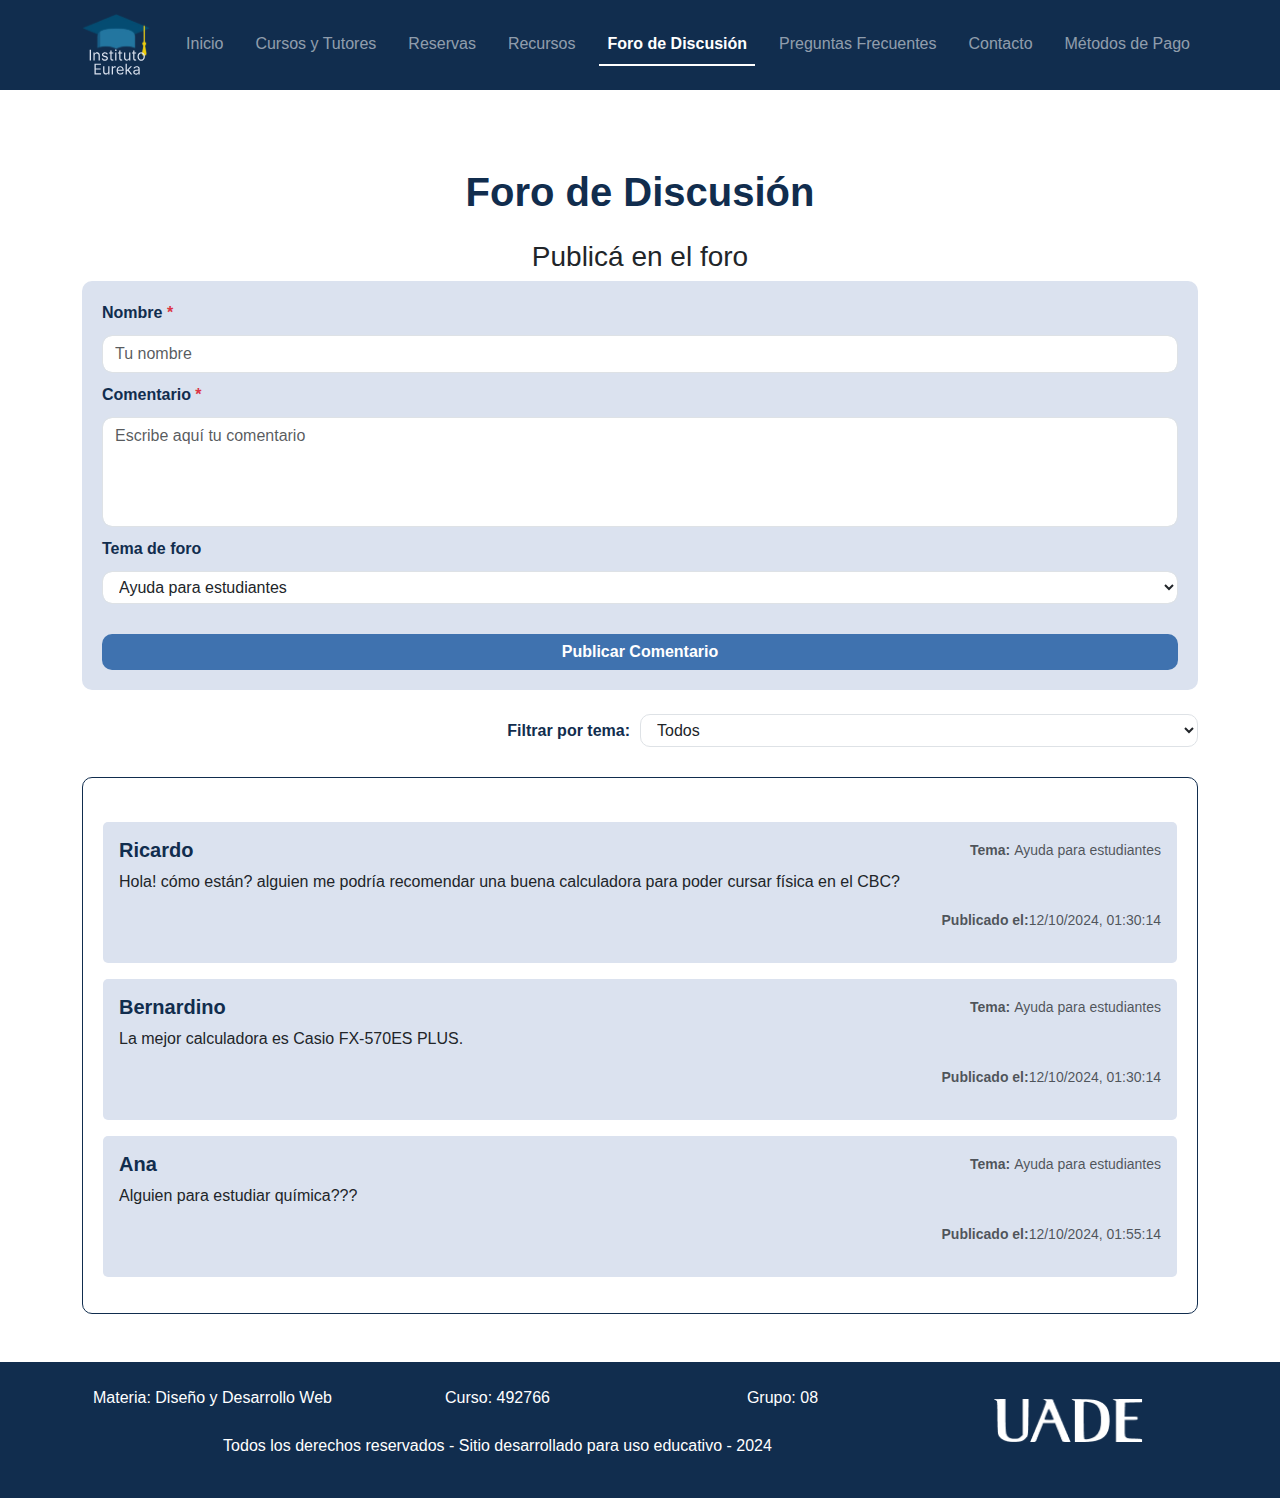
<file: foro_discusion.html>
<!DOCTYPE html>
<html lang="es">

<head>
    <meta charset="UTF-8">
    <meta name="viewport" content="width=device-width, initial-scale=1.0">
    <title>Foro de Discusión - Instituto Eureka</title>
    <link href="https://cdn.jsdelivr.net/npm/bootstrap@5.3.0/dist/css/bootstrap.min.css" rel="stylesheet">
    <link rel="stylesheet" href="css/foro.css">
    <link rel="stylesheet" href="css/base.css">
    <link rel="icon" type="image/png" href="images/Mask group.svg">
</head>

<body class="d-flex flex-column min-vh-100">
    <div id="navbar"></div>
    <main class="flex-grow-1 d-flex justify-content-center align-items-center">
    <div class="container my-5">
            <!-- Título del Foro -->
            <h1 class="text-center mb-4">Foro de Discusión</h1>

            <h3 class="text-center">Publicá en el foro</h3>
            <div class="formulario-foro">
              <form class="form">
                <div class="form-group">
                  <label for="nombre">Nombre <span class="text-danger">*</span></label>
                  <input type="text" class="form-control" id="nombre" placeholder="Tu nombre" required>
                </div>
                <div class="form-group">
                  <label for="comentario">Comentario <span class="text-danger">*</span></label>
                  <textarea class="form-control" id="comentario" rows="4" placeholder="Escribe aquí tu comentario" required style="resize: none;"></textarea>
                </div>
                <div class="form-group">
                  <label for="tema-foro">Tema de foro</label>
                  <select class="form-control" id="tema-foro">
                    <option>Ayuda para estudiantes</option>
                    <option>Recomendaciones</option>
                    <option>General</option>
                  </select>
                </div>
                <button type="submit" class="btn btn-primary btn-block">Publicar Comentario</button>
              </form>
            </div>

            <!-- Filtro por tema -->
            <div class="mt-4 filtro-tema-div">
              <label for="filtro-tema">Filtrar por tema:</label>
              <select class="form-control w-50" id="filtro-tema">
                <option>Todos</option>
                <option>Ayuda para estudiantes</option>
                <option>Recomendaciones</option>
                <option>General</option>
              </select>
            </div>
          
            <!-- Lista de Comentarios -->
            <div class="container-comentarios">
              <div class="mt-4">
                <div class="card mb-3" style="border: none;" data-tema="Ayuda para estudiantes">
                  <div class="card-body">
                    <h5 class="card-title d-flex justify-content-between">
                      <span>Ricardo</span>
                      <small class="text-muted"><b>Tema: </b>&nbspAyuda para estudiantes</small>
                    </h5>
                    <p class="card-text">Hola! cómo están? alguien me podría recomendar una buena calculadora para poder cursar física en el CBC?</p>
                    <p class="text-muted"><b>Publicado el:</b> 12/10/2024, 01:30:14</p>
                  </div>
                </div>
                <div class="card mb-3"style="border: none;" data-tema="Ayuda para estudiantes">
                  <div class="card-body">
                    <h5 class="card-title d-flex justify-content-between flex-wrap">
                      <span>Bernardino</span>
                      <small class="text-muted"><b>Tema: </b>&nbspAyuda para estudiantes</small>
                    </h5>
                    <p class="card-text">La mejor calculadora es Casio FX-570ES PLUS.</p>
                    <p class="text-muted"><b>Publicado el:</b> 12/10/2024, 01:30:14</p>
                  </div>
                </div>
                <div class="card mb-3" style="border: none;" data-tema="Ayuda para estudiantes">
                  <div class="card-body">
                    <h5 class="card-title d-flex justify-content-between">
                      <span>Ana</span>
                      <small class="text-muted"><b>Tema: </b>&nbspAyuda para estudiantes</small>
                    </h5>
                    <p class="card-text">Alguien para estudiar química???</p>
                    <p class="text-muted"><b>Publicado el:</b> 12/10/2024, 01:55:14</p>
                  </div>
                </div>
              </div>
            </div>
            </div>
    </div>
    </main>
    <div id="footer"></div>

    <script src="https://cdn.jsdelivr.net/npm/bootstrap@5.3.0/dist/js/bootstrap.bundle.min.js"></script>

    <script>
        document.addEventListener("DOMContentLoaded", function() {
            fetch('header.html')
                .then(response => response.text())
                .then(data => {
                    document.getElementById('navbar').innerHTML = data;
    
                    const path = window.location.pathname;
                    const page = path.split("/").pop();
                    
                    const pageLinks = {
                        "index.html": "link-inicio",
                        "cursos_y_tutores.html": "link-cursos",
                        "reservas.html": "link-reservas",
                        "recursos.html": "link-recursos",
                        "foro_discusion.html": "link-foro",
                        "preguntas_frecuentes.html": "link-preguntas",
                        "contacto.html": "link-contacto",
                        "metodo_pago.html": "link-metodo"
                    };
                        if (pageLinks[page]) {
                        document.getElementById(pageLinks[page]).classList.add("active");
                    }
                });
    
            fetch('footer.html')
                .then(response => response.text())
                .then(data => document.getElementById('footer').innerHTML = data);
        });
document.addEventListener("DOMContentLoaded", function () {
  const form = document.querySelector(".form");
  const comentariosContainer = document.querySelector(".container-comentarios");
  const filtroTema = document.getElementById("filtro-tema");
  const mensajeVacio = document.createElement("div");
  mensajeVacio.classList.add("mensaje-vacio");
  mensajeVacio.textContent = "Aún no hay ningún comentario en esta sección.";
  comentariosContainer.appendChild(mensajeVacio); 
  mensajeVacio.style.display = "none"; 

  cargarComentarios();

  form.addEventListener("submit", function (event) {
    event.preventDefault();
    const nombre = document.getElementById("nombre").value.trim();
    const comentario = document.getElementById("comentario").value.trim();
    const tema = document.getElementById("tema-foro").value;

    if (nombre && comentario) {
      const fechaActual = new Date();
      const fechaFormateada = fechaActual.toLocaleString("es-ES", {
        day: "2-digit",
        month: "2-digit",
        year: "numeric",
        hour: "2-digit",
        minute: "2-digit",
        second: "2-digit",
      });

      const comentarioHTML = `
        <div class="card mb-3" style="border: none;" data-tema="${tema}">
          <div class="card-body">
            <h5 class="card-title d-flex justify-content-between flex-wrap">
              <span>${nombre}</span>
              <small class="text-muted"><b>Tema: </b>&nbsp${tema}</small>
            </h5>
            <p class="card-text">${comentario}</p>
            <p class="text-muted"><b>Publicado el:</b> ${fechaFormateada}</p>
          </div>
        </div>
      `;

      comentariosContainer.insertAdjacentHTML("beforeend", comentarioHTML);

      const mensajeExito = document.createElement("div");
      mensajeExito.classList.add("mensaje-exito");
      mensajeExito.textContent = "Comentario publicado con éxito!";
      comentariosContainer.insertAdjacentElement("beforeend", mensajeExito);

      form.reset();

      setTimeout(() => {
        mensajeExito.style.display = "none";
      }, 3000); 

      guardarComentarioEnLocalStorage(nombre, comentario, tema, fechaFormateada);

      if (filtroTema.value !== "Todos") {
        filtroTema.value = tema;
      aplicarFiltro(tema);

      }
      const comentarioNuevo = comentariosContainer.lastElementChild;
      if (comentarioNuevo && comentarioNuevo.style.display !== "none") {
        comentarioNuevo.scrollIntoView({ behavior: "smooth", block: "start" });
      }
    } else {
      alert("Por favor, completa todos los campos obligatorios.");
    }
  });

  // Filtrar los comentarios según el tema seleccionado
  filtroTema.addEventListener("change", function () {
    const temaSeleccionado = filtroTema.value;
    aplicarFiltro(temaSeleccionado);
  });

  // Función para aplicar el filtro de tema a todos los comentarios
  function aplicarFiltro(temaSeleccionado) {
    const comentarios = comentariosContainer.querySelectorAll(".card");

    let comentariosVisibles = 0; // Contamos los comentarios visibles
    comentarios.forEach((card) => {
      if (temaSeleccionado === card.dataset.tema || temaSeleccionado === "Todos") {
        card.style.display = "block";
        comentariosVisibles++;
      } else {
        card.style.display = "none";
      }
    });

    // Mostrar mensaje de "Aún no hay ningún comentario" si no hay comentarios visibles
    if (comentariosVisibles === 0) {
      mensajeVacio.style.display = "block";
    } else {
      mensajeVacio.style.display = "none";
    }
  }

  // Función para guardar los comentarios en localStorage
  function guardarComentarioEnLocalStorage(nombre, comentario, tema, fechaFormateada) {
    const comentarioNuevo = {
      nombre: nombre,
      comentario: comentario,
      tema: tema,
      fecha: fechaFormateada
    };

    let comentariosGuardados = JSON.parse(localStorage.getItem("comentarios")) || [];
    comentariosGuardados.push(comentarioNuevo);

    // Guardar los comentarios actualizados en localStorage
    localStorage.setItem("comentarios", JSON.stringify(comentariosGuardados));
  }

  // Función para cargar los comentarios desde localStorage
  function cargarComentarios() {
    let comentariosGuardados = JSON.parse(localStorage.getItem("comentarios")) || [];

    // Insertar los comentarios guardados al cargar la página
    comentariosGuardados.forEach((comentario) => {
      const comentarioHTML = `
        <div class="card mb-3" style="border: none;" data-tema="${comentario.tema}">
          <div class="card-body">
            <h5 class="card-title d-flex justify-content-between flex-wrap">
              <span>${comentario.nombre}</span>
              <small class="text-muted"><b>Tema: </b>&nbsp${comentario.tema}</small>
            </h5>
            <p class="card-text">${comentario.comentario}</p>
            <p class="text-muted"><b>Publicado el:</b> ${comentario.fecha}</p>
          </div>
        </div>
      `;
      comentariosContainer.insertAdjacentHTML("beforeend", comentarioHTML);
    });
  }
});


    </script>
    
</body>


</html>
</file>
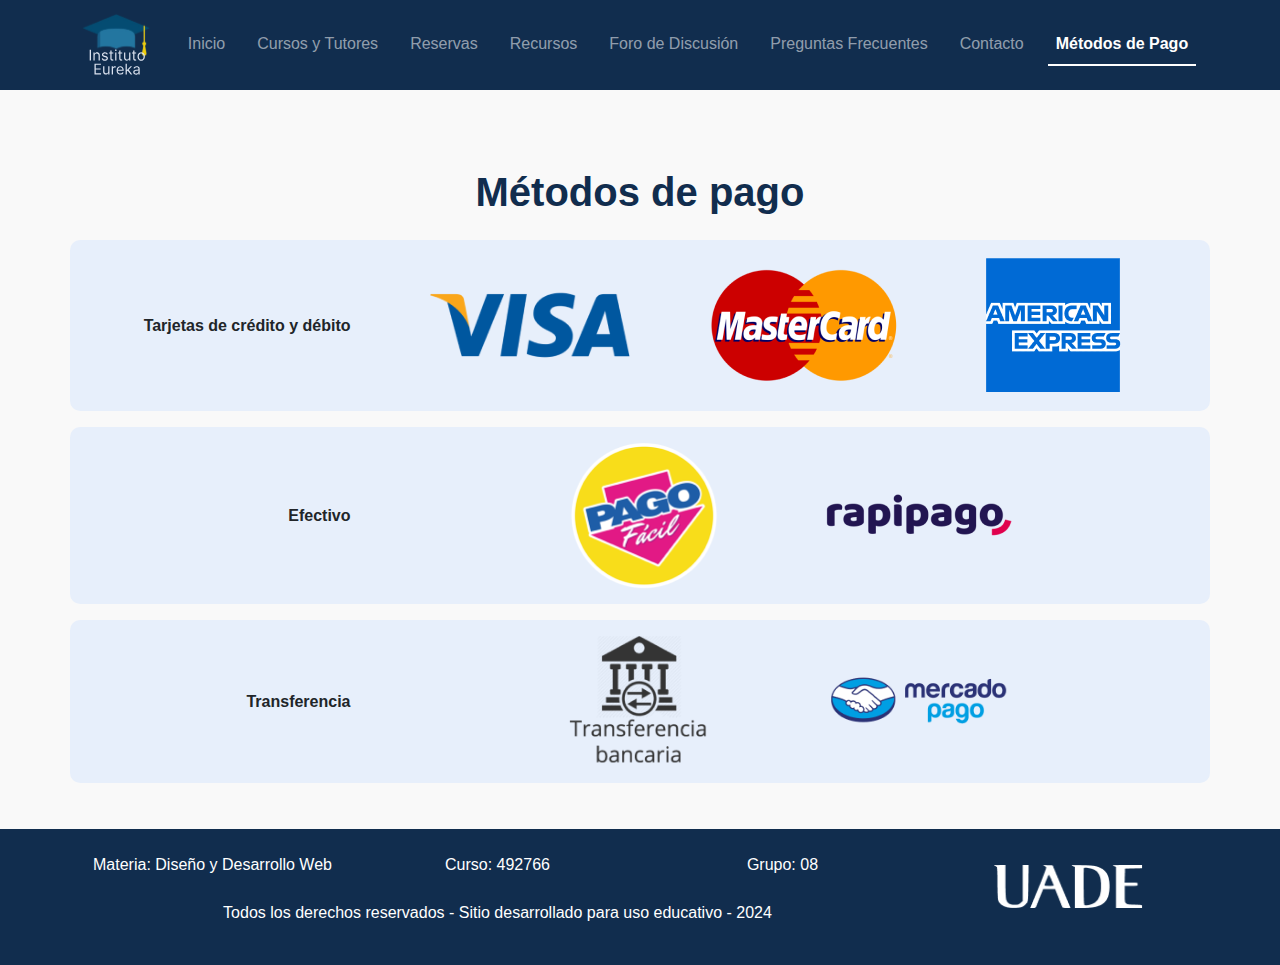
<file: metodo_pago.html>
<!DOCTYPE html>
<html lang="es">

<head>
    <meta charset="UTF-8">
    <meta name="viewport" content="width=device-width, initial-scale=1.0">
    <title>Métodos de Pago - Instituto Eureka</title>
    <link href="https://cdn.jsdelivr.net/npm/bootstrap@5.3.0/dist/css/bootstrap.min.css" rel="stylesheet">
    <link rel="stylesheet" href="css/metodo_pago.css">
    <link rel="stylesheet" href="css/base.css">
    <link rel="icon" type="image/png" href="images/Mask group.svg">
</head>

<body class="d-flex flex-column min-vh-100">
    <div id="navbar"></div>
    <main class="flex-grow-1 d-flex justify-content-center align-items-center">
        <div class="container mt-5 metodo-container">
            <h1 class="text-center mb-4">Métodos de pago</h1>
            <!-- Métodos de pago -->
            <div class="row mb-3 align-items-center metodo-pago">
                <div class="col-12 col-md-3 text-md-end text-start fw-bold titulo-medio">Tarjetas de crédito y débito</div>
                <div class="col-12 col-md-9 d-flex justify-content-center justify-content-md-start imagenes-medios">
                    <img src="images/Frame 58.png" alt="Visa" class="img-fluid logo">
                    <img src="images/Frame 59.png" alt="MasterCard" class="img-fluid logo">
                    <img src="images/Frame 60.png" alt="American Express" class="img-fluid logo">
                </div>
            </div>
            <div class="row mb-3 align-items-center metodo-pago ">
                <div class="col-12 col-md-3 text-md-end text-start fw-bold titulo-medio">Efectivo</div>
                <div class="col-12 col-md-9 d-flex justify-content-center justify-content-md-start imagenes-medios">
                    <img src="images/Frame 61.png" alt="Pago Fácil" class="img-fluid logo">
                    <img src="images/Frame 62.png" alt="RapiPago" class="img-fluid logo">
                </div>
            </div>
            <div class="row mb-3 align-items-center metodo-pago">
                <div class="col-12 col-md-3 text-md-end text-start fw-bold titulo-medio">Transferencia</div>
                <div class="col-12 col-md-9 d-flex justify-content-center justify-content-md-start imagenes-medios">
                    <img src="images/Frame 63.png" alt="Transferencia bancaria" class="img-fluid logo">
                    <img src="images/Frame 64.png" alt="Mercado Pago" class="img-fluid logo">
                </div>
            </div>
        </div>
    </main>
    <div id="footer"></div>

    <script src="https://cdn.jsdelivr.net/npm/bootstrap@5.3.0/dist/js/bootstrap.bundle.min.js"></script>

    <script>
        document.addEventListener("DOMContentLoaded", function() {
            fetch('header.html')
                .then(response => response.text())
                .then(data => {
                    document.getElementById('navbar').innerHTML = data;
    
                    const path = window.location.pathname;
                    const page = path.split("/").pop();
                    
                    const pageLinks = {
                        "index.html": "link-inicio",
                        "cursos_y_tutores.html": "link-cursos",
                        "reservas.html": "link-reservas",
                        "recursos.html": "link-recursos",
                        "foro_discusion.html": "link-foro",
                        "preguntas_frecuentes.html": "link-preguntas",
                        "contacto.html": "link-contacto",
                        "metodo_pago.html": "link-metodo"
                    };
                        if (pageLinks[page]) {
                        document.getElementById(pageLinks[page]).classList.add("active");
                    }
                });
    
            fetch('footer.html')
                .then(response => response.text())
                .then(data => document.getElementById('footer').innerHTML = data);
        });
    </script>
    
</body>


</html>
</file>
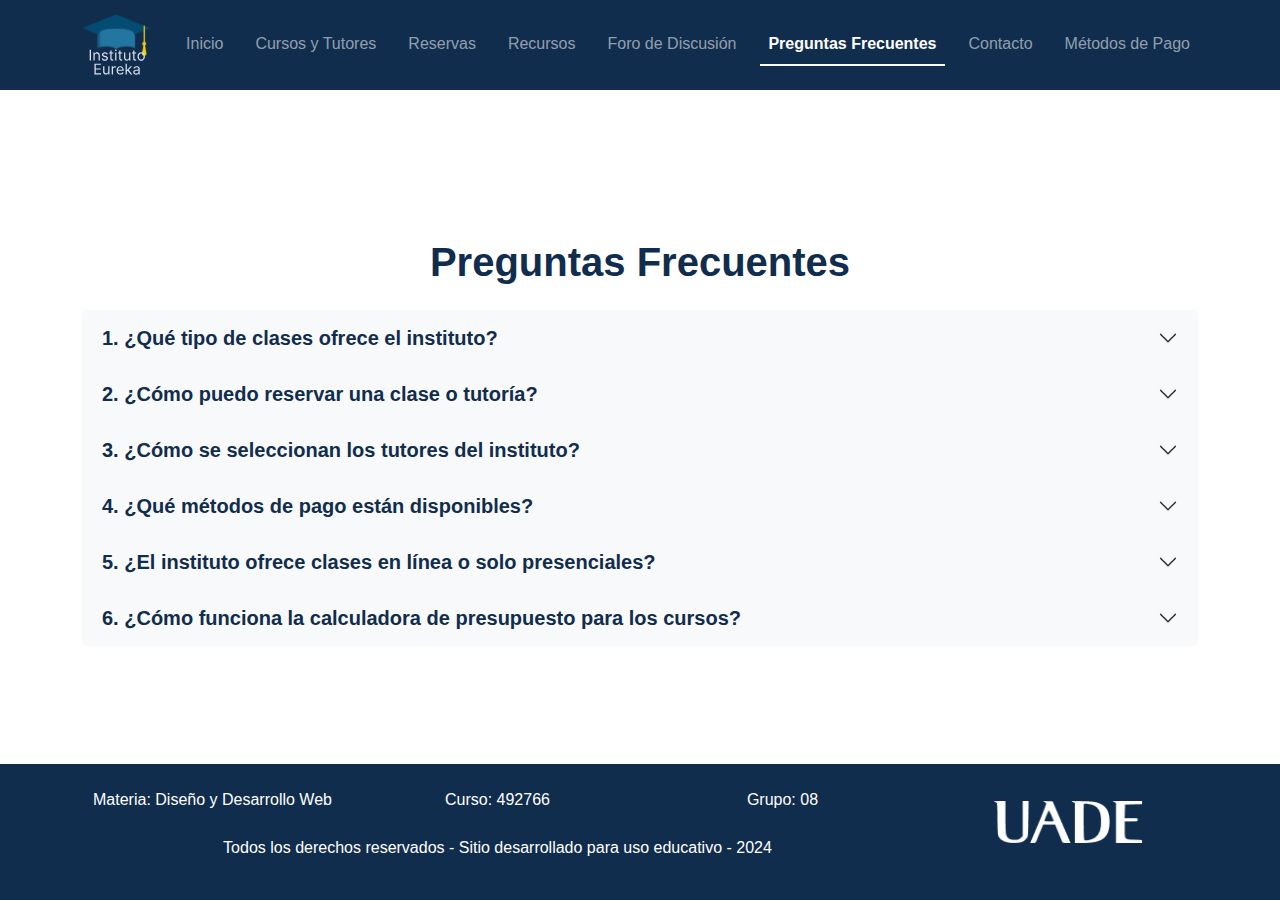
<file: preguntas_frecuentes.html>
<!DOCTYPE html>
<html lang="es">

<head>
    <meta charset="UTF-8">
    <meta name="viewport" content="width=device-width, initial-scale=1.0">
    <title>Preguntas Frecuentes - Instituto Eureka</title>
    <link href="https://cdn.jsdelivr.net/npm/bootstrap@5.3.0/dist/css/bootstrap.min.css" rel="stylesheet">
    <link rel="stylesheet" href="css/preguntas_frecuentes.css">
    <link rel="stylesheet" href="css/base.css">
    <link rel="icon" type="image/png" href="images/Mask group.svg">
</head>

<body class="d-flex flex-column min-vh-100">
    <div id="navbar"></div>
    <main class="flex-grow-1 d-flex justify-content-center align-items-center">
        <div class="container my-5">
            <h1 class="text-center fw-bold mb-4">Preguntas Frecuentes</h1>
            
            <div class="accordion" id="faqAccordion">
                <!-- Pregunta 1 -->
                <div class="accordion-item border-0">
                    <h2 class="accordion-header" id="headingOne">
                        <button class="accordion-button collapsed" type="button" data-bs-toggle="collapse" data-bs-target="#collapseOne" aria-expanded="false" aria-controls="collapseOne">
                            1. ¿Qué tipo de clases ofrece el instituto?
                        </button>
                    </h2>
                    <div id="collapseOne" class="accordion-collapse collapse" aria-labelledby="headingOne" data-bs-parent="#faqAccordion">
                        <div class="accordion-body">
                            El instituto ofrece clases presenciales y en línea en una variedad de materias y niveles.
                        </div>
                    </div>
                </div>
    
                <!-- Pregunta 2 -->
                <div class="accordion-item border-0">
                    <h2 class="accordion-header" id="headingTwo">
                        <button class="accordion-button collapsed" type="button" data-bs-toggle="collapse" data-bs-target="#collapseTwo" aria-expanded="false" aria-controls="collapseTwo">
                            2. ¿Cómo puedo reservar una clase o tutoría?
                        </button>
                    </h2>
                    <div id="collapseTwo" class="accordion-collapse collapse" aria-labelledby="headingTwo" data-bs-parent="#faqAccordion">
                        <div class="accordion-body">
                            Para reservar una clase o tutoría, debes acceder a nuestra plataforma de reservas y seleccionar la clase que deseas.
                        </div>
                    </div>
                </div>
    
                <!-- Pregunta 3 -->
                <div class="accordion-item border-0">
                    <h2 class="accordion-header" id="headingThree">
                        <button class="accordion-button collapsed" type="button" data-bs-toggle="collapse" data-bs-target="#collapseThree" aria-expanded="false" aria-controls="collapseThree">
                            3. ¿Cómo se seleccionan los tutores del instituto?
                        </button>
                    </h2>
                    <div id="collapseThree" class="accordion-collapse collapse" aria-labelledby="headingThree" data-bs-parent="#faqAccordion">
                        <div class="accordion-body">
                            Los tutores son seleccionados mediante un riguroso proceso de evaluación para asegurar su calidad.
                        </div>
                    </div>
                </div>
    
                <!-- Pregunta 4 -->
                <div class="accordion-item border-0">
                    <h2 class="accordion-header" id="headingFour">
                        <button class="accordion-button collapsed" type="button" data-bs-toggle="collapse" data-bs-target="#collapseFour" aria-expanded="false" aria-controls="collapseFour">
                            4. ¿Qué métodos de pago están disponibles?
                        </button>
                    </h2>
                    <div id="collapseFour" class="accordion-collapse collapse" aria-labelledby="headingFour" data-bs-parent="#faqAccordion">
                        <div class="accordion-body">
                            Aceptamos múltiples métodos de pago, incluyendo tarjetas de crédito, débito y transferencias bancarias.
                        </div>
                    </div>
                </div>
    
                <!-- Pregunta 5 -->
                <div class="accordion-item border-0">
                    <h2 class="accordion-header" id="headingFive">
                        <button class="accordion-button collapsed" type="button" data-bs-toggle="collapse" data-bs-target="#collapseFive" aria-expanded="false" aria-controls="collapseFive">
                            5. ¿El instituto ofrece clases en línea o solo presenciales?
                        </button>
                    </h2>
                    <div id="collapseFive" class="accordion-collapse collapse" aria-labelledby="headingFive" data-bs-parent="#faqAccordion">
                        <div class="accordion-body">
                            Ofrecemos tanto clases en línea como presenciales para mayor flexibilidad.
                        </div>
                    </div>
                </div>
    
                <!-- Pregunta 6 -->
                <div class="accordion-item border-0">
                    <h2 class="accordion-header" id="headingSix">
                        <button class="accordion-button collapsed" type="button" data-bs-toggle="collapse" data-bs-target="#collapseSix" aria-expanded="false" aria-controls="collapseSix">
                            6. ¿Cómo funciona la calculadora de presupuesto para los cursos?
                        </button>
                    </h2>
                    <div id="collapseSix" class="accordion-collapse collapse" aria-labelledby="headingSix" data-bs-parent="#faqAccordion">
                        <div class="accordion-body">
                            La calculadora de presupuesto te permite estimar el costo total de los cursos que deseas tomar. Solo debes seleccionar las asignaturas y el nivel.
                        </div>
                    </div>
                </div>
            </div>
        </div>
    </main>
    <div id="footer"></div>

    <script src="https://cdn.jsdelivr.net/npm/bootstrap@5.3.0/dist/js/bootstrap.bundle.min.js"></script>

    <script>
        document.addEventListener("DOMContentLoaded", function() {
            fetch('header.html')
                .then(response => response.text())
                .then(data => {
                    document.getElementById('navbar').innerHTML = data;
    
                    const path = window.location.pathname;
                    const page = path.split("/").pop();
                    
                    const pageLinks = {
                        "index.html": "link-inicio",
                        "cursos_y_tutores.html": "link-cursos",
                        "reservas.html": "link-reservas",
                        "recursos.html": "link-recursos",
                        "foro_discusion.html": "link-foro",
                        "preguntas_frecuentes.html": "link-preguntas",
                        "contacto.html": "link-contacto",
                        "metodo_pago.html": "link-metodo"
                    };
                        if (pageLinks[page]) {
                        document.getElementById(pageLinks[page]).classList.add("active");
                    }
                });
    
            fetch('footer.html')
                .then(response => response.text())
                .then(data => document.getElementById('footer').innerHTML = data);
        });
    </script>
    
</body>


</html>
</file>
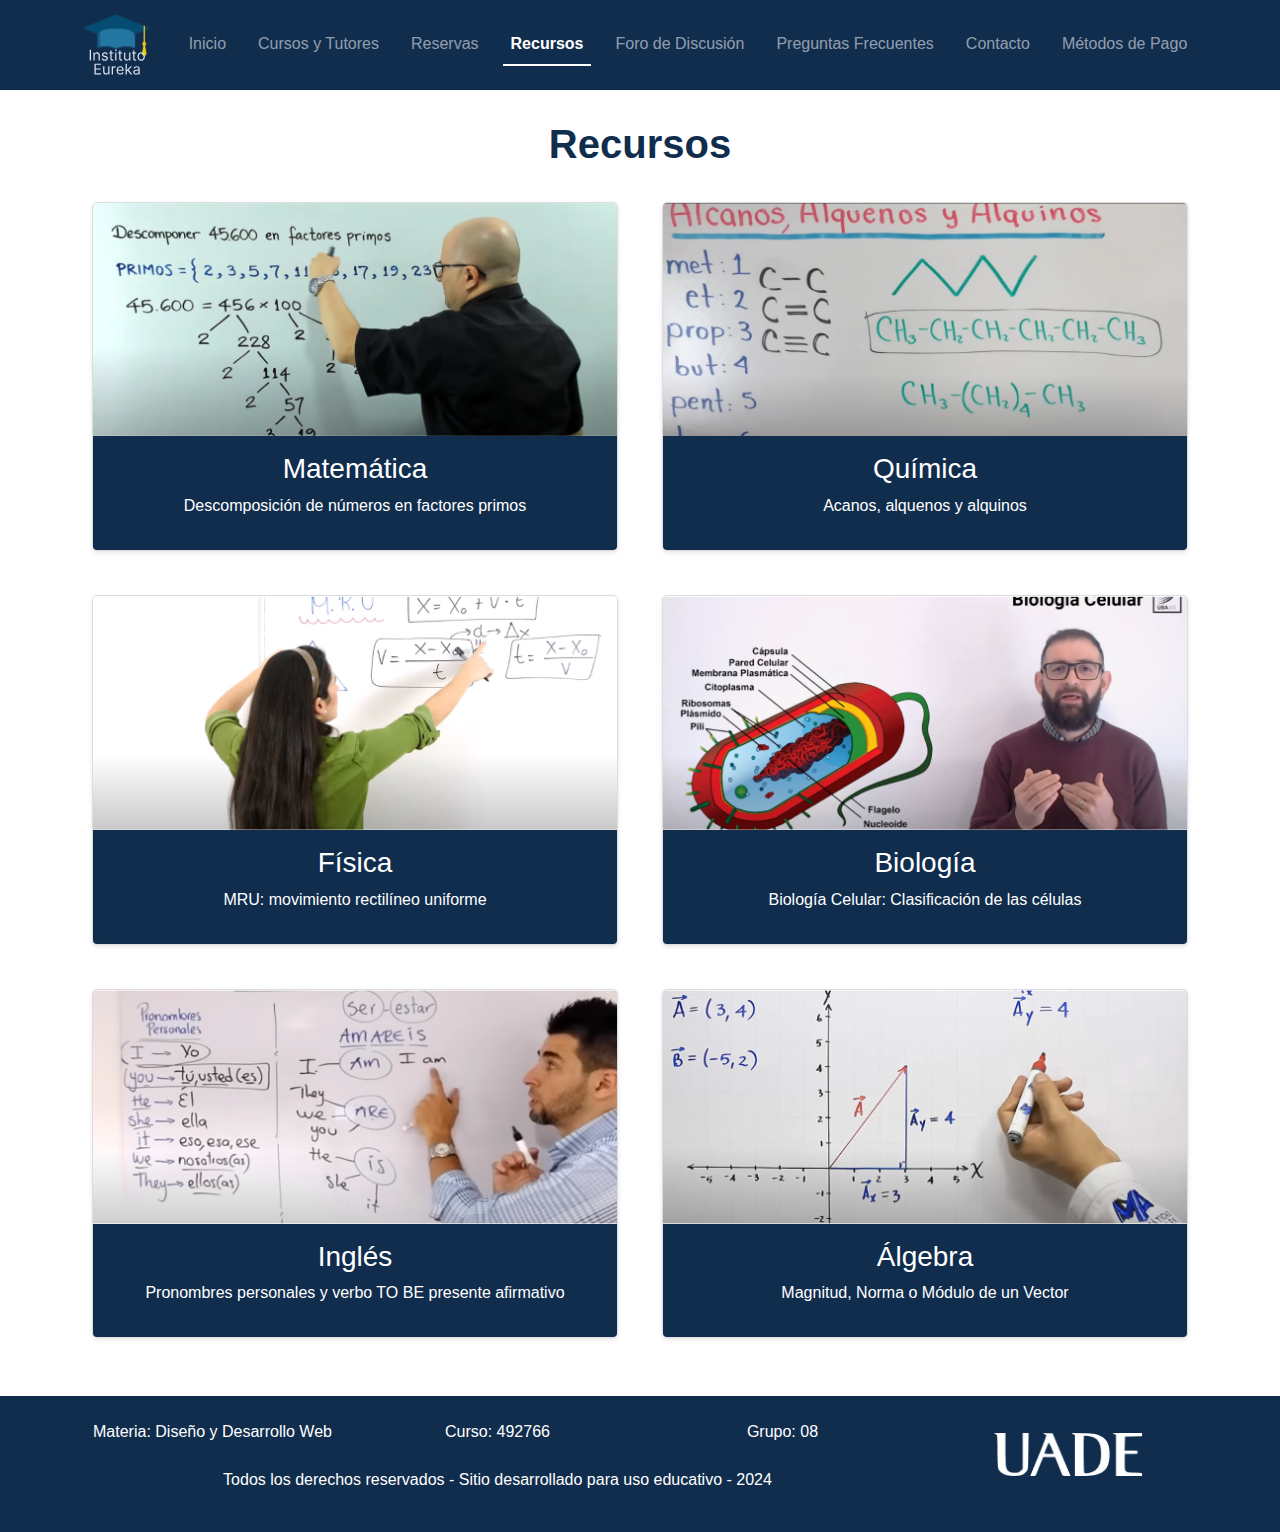
<file: recursos.html>
<!DOCTYPE html>
<html lang="es">

<head>
    <meta charset="UTF-8">
    <meta name="viewport" content="width=device-width, initial-scale=1.0">
    <title>Recursos - Instituto Eureka</title>
    <link href="https://cdn.jsdelivr.net/npm/bootstrap@5.3.0/dist/css/bootstrap.min.css" rel="stylesheet">
    <link rel="stylesheet" href="css/recursos.css">
    <link rel="stylesheet" href="css/base.css">
    <link rel="icon" type="image/png" href="images/Mask group.svg">
</head>

<body class="d-flex flex-column min-vh-100">
    <div id="navbar"></div>
    <main class="flex-grow-1 d-flex justify-content-center align-items-center">
        <div class="container">
            <!-- Título principal -->
            <h1 class="text-center mb-4">Recursos</h1>

            
            <div class="row g-4">
                
                <div class="col-md-6">
                    <div class="resource-box"
                        data-video="https://www.youtube.com/embed/VxyESk9ecTA?si=imm8KgoE7KC5efQq">
                        <img src="images/image 7.png" alt="Recurso 1" class="img-fluid">
                        <div class="resource-text p-3">
                            <h3>Matemática</h3>
                            <p>Descomposición de números en factores primos</p>
                        </div>
                    </div>
                </div>
                <div id="videoModal" class="modal">
                    <div class="modal-content">
                        <span id="closeModal" class="close-btn">&times;</span>
                        <iframe id="videoFrame" width="560" height="315" frameborder="0" allowfullscreen></iframe>
                    </div>
                </div>


                
                <div class="col-md-6">
                    <div class="resource-box" data-video="https://www.youtube.com/embed/wxcFaTPi03Y?si=wKCQx9zZ4XEXWvLM">
                        <img src="images/image 8.png" alt="Recurso 2" class="img-fluid">
                        <div class="resource-text p-3">
                            <h3>Química</h3>
                            <p>Acanos, alquenos y alquinos</p>
                        </div>
                    </div>
                </div>
                <div id="videoModal" class="modal">
                    <div class="modal-content">
                        <span id="closeModal" class="close-btn">&times;</span>
                        <iframe id="videoFrame" width="560" height="315" frameborder="0" allowfullscreen></iframe>
                    </div>
                </div>

                
                <div class="col-md-6">
                    <div class="resource-box" data-video="https://www.youtube.com/embed/XE9UXxtep6M?si=mcF83FJBh5senigU">
                        <img src="images/Imagen.png" alt="Recurso 3" class="img-fluid">
                        <div class="resource-text p-3">
                            <h3>Física</h3>
                            <p>MRU: movimiento rectilíneo uniforme</p>
                        </div>
                    </div>
                </div>
                <div id="videoModal" class="modal">
                    <div class="modal-content">
                        <span id="closeModal" class="close-btn">&times;</span>
                        <iframe id="videoFrame" width="560" height="315" frameborder="0" allowfullscreen></iframe>
                    </div>
                </div>

               
                <div class="col-md-6">
                    <div class="resource-box" data-video="https://www.youtube.com/embed/jKP_wJJiovc?si=5JggHUf3lscTtsJ5">
                        <img src="images/Imagen (1).png" alt="Recurso 4" class="img-fluid">
                        <div class="resource-text p-3">
                            <h3>Biología</h3>
                            <p>Biología Celular: Clasificación de las células</p>
                        </div>
                    </div>
                </div>
                <div id="videoModal" class="modal">
                    <div class="modal-content" >
                        <span id="closeModal" class="close-btn">&times;</span>
                        <iframe id="videoFrame" width="560" height="315" frameborder="0" allowfullscreen></iframe>
                    </div>
                </div>

               
                <div class="col-md-6">
                    <div class="resource-box" data-video="https://www.youtube.com/embed/dFJvNYdKGrA?si=K6aaNxeUhzDSTv-m">
                        <img src="images/Imagen (2).png" alt="Recurso 5" class="img-fluid">
                        <div class="resource-text p-3">
                            <h3>Inglés</h3>
                            <p>Pronombres personales y verbo TO BE presente afirmativo</p>
                        </div>
                    </div>
                </div>
                <div id="videoModal" class="modal">
                    <div class="modal-content" >
                        <span id="closeModal" class="close-btn">&times;</span>
                        <iframe id="videoFrame" width="560" height="315" frameborder="0" allowfullscreen></iframe>
                    </div>
                </div>

                
                <div class="col-md-6 mb-5">
                    <div class="resource-box" data-video="https://www.youtube.com/embed/KoZ7EhjynOA?si=n5RBrdDn6V4rAPgC">
                        <img src="images/Imagen (3).png" alt="Recurso 6" class="img-fluid">
                        <div class="resource-text p-3">
                            <h3>Álgebra</h3>
                            <p>Magnitud, Norma o Módulo de un Vector</p>
                        </div>
                    </div>
                </div>
                <div id="videoModal" class="modal">
                    <div class="modal-content" >
                        <span id="closeModal" class="close-btn">&times;</span>
                        <iframe id="videoFrame" width="560" height="315" frameborder="0" allowfullscreen></iframe>
                    </div>
                </div>
            </div>
        </div>
    </main>
    <div id="footer"></div>

    <script src="https://cdn.jsdelivr.net/npm/bootstrap@5.3.0/dist/js/bootstrap.bundle.min.js"></script>

    <script>
        
        const resources = document.querySelectorAll(".resource-box[data-video]");
        const modal = document.getElementById("videoModal");
        const videoFrame = document.getElementById("videoFrame");
        const closeModal = document.getElementById("closeModal");

        
        resources.forEach(resource => {
            resource.addEventListener("click", () => {
                const videoUrl = resource.getAttribute("data-video");
                videoFrame.src = videoUrl + "?autoplay=1";
                modal.style.display = "block";
            });
        });

        
        closeModal.addEventListener("click", () => {
            modal.style.display = "none";
            videoFrame.src = ""; 
        });

        
        window.addEventListener("click", (event) => {
            if (event.target === modal) {
                modal.style.display = "none";
                videoFrame.src = ""; 
            }
        });


        document.addEventListener("DOMContentLoaded", function () {
            fetch('header.html')
                .then(response => response.text())
                .then(data => {
                    document.getElementById('navbar').innerHTML = data;

                    const path = window.location.pathname;
                    const page = path.split("/").pop();

                    const pageLinks = {
                        "index.html": "link-inicio",
                        "cursos_y_tutores.html": "link-cursos",
                        "reservas.html": "link-reservas",
                        "recursos.html": "link-recursos",
                        "foro_discusion.html": "link-foro",
                        "preguntas_frecuentes.html": "link-preguntas",
                        "contacto.html": "link-contacto",
                        "metodo_pago.html": "link-metodo"
                    };
                    if (pageLinks[page]) {
                        document.getElementById(pageLinks[page]).classList.add("active");
                    }
                });

            fetch('footer.html')
                .then(response => response.text())
                .then(data => document.getElementById('footer').innerHTML = data);
        });
    </script>

</body>


</html>
</file>
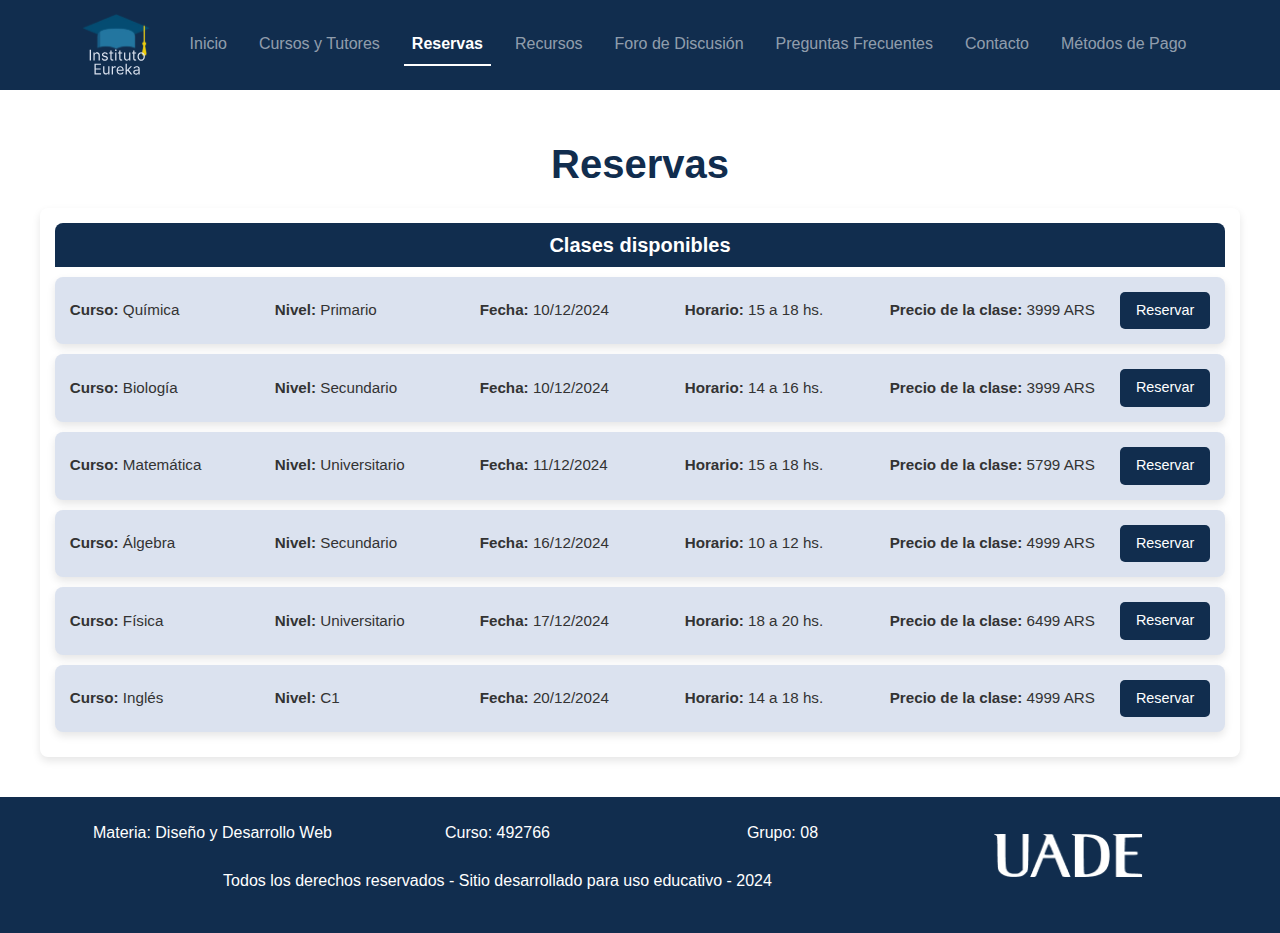
<file: reservas.html>
<!DOCTYPE html>
<html lang="es">

<head>
    <meta charset="UTF-8">
    <meta name="viewport" content="width=device-width, initial-scale=1.0">
    <title>Reservas - Instituto Eureka</title>
    <link href="https://cdn.jsdelivr.net/npm/bootstrap@5.3.0/dist/css/bootstrap.min.css" rel="stylesheet">
    <link rel="stylesheet" href="css/reservas.css">
    <link rel="stylesheet" href="css/base.css">
    <link rel="icon" type="image/png" href="images/Mask group.svg">
</head>

<body class="d-flex flex-column min-vh-100">
    <div id="navbar"></div>
    <main class="flex-grow-1 d-flex justify-content-center align-items-center">
        <section class="reservas">
            <h1 class="text-center">Reservas</h1>
            <div class="clases-disponibles">
                <div class="clases-header">
                    <h2>Clases disponibles</h2>
                </div>
                <div class="clase-card" data-curso="Química" data-nivel="Primario" data-fecha="03/12/2024"
                    data-horario="15 a 18 hs" data-precio="3999">
                    <p><strong>Curso:</strong> Química</p>
                    <p><strong>Nivel:</strong> Primario</p>
                    <p><strong>Fecha:</strong> 10/12/2024</p>
                    <p><strong>Horario:</strong> 15 a 18 hs.</p>
                    <p><strong>Precio de la clase:</strong> <span id="modal-total">3999</span> ARS</p>
                    <button class="reservar-btn">Reservar</button>
                </div>
                <div class="clase-card" data-curso="Biología" data-nivel="Secundario" data-fecha="03/12/2024"
                    data-horario="14 a 16 hs" data-precio="3999">
                    <p><strong>Curso:</strong> Biología</p>
                    <p><strong>Nivel:</strong> Secundario</p>
                    <p><strong>Fecha:</strong> 10/12/2024</p>
                    <p><strong>Horario:</strong> 14 a 16 hs.</p>
                    <p><strong>Precio de la clase:</strong> <span id="modal-total">3999</span> ARS</p>
                    <button class="reservar-btn">Reservar</button>
                </div>
                <div class="clase-card" data-curso="Matematica" data-nivel="Universitario" data-fecha="04/12/2024"
                    data-horario="15 a 18 hs" data-precio="5799">
                    <p><strong>Curso:</strong> Matemática</p>
                    <p><strong>Nivel:</strong> Universitario</p>
                    <p><strong>Fecha:</strong> 11/12/2024</p>
                    <p><strong>Horario:</strong> 15 a 18 hs.</p>
                    <p><strong>Precio de la clase:</strong> <span id="modal-total">5799</span> ARS</p>
                    <button class="reservar-btn">Reservar</button>
                </div>
                <div class="clase-card" data-curso="Algebra" data-nivel="Secundario" data-fecha="09/12/2024"
                    data-horario="10 a 12 hs" data-precio="4999">
                    <p><strong>Curso:</strong> Álgebra</p>
                    <p><strong>Nivel:</strong> Secundario</p>
                    <p><strong>Fecha:</strong> 16/12/2024</p>
                    <p><strong>Horario:</strong> 10 a 12 hs.</p>
                    <p><strong>Precio de la clase:</strong> <span id="modal-total">4999</span> ARS</p>
                    <button class="reservar-btn">Reservar</button>
                </div>
                <div class="clase-card" data-curso="Fisica" data-nivel="Universitario" data-fecha="10/12/2024"
                    data-horario="18 a 20 hs" data-precio="6499">
                    <p><strong>Curso:</strong> Física</p>
                    <p><strong>Nivel:</strong> Universitario</p>
                    <p><strong>Fecha:</strong> 17/12/2024</p>
                    <p><strong>Horario:</strong> 18 a 20 hs.</p>
                    <p><strong>Precio de la clase:</strong> <span id="modal-total">6499</span> ARS</p>
                    <button class="reservar-btn">Reservar</button>
                </div>
                <div class="clase-card" data-curso="Ingles" data-nivel="C1" data-fecha="13/12/2024"
                    data-horario="14 a 18 hs" data-precio="4999">
                    <p><strong>Curso:</strong> Inglés</p>
                    <p><strong>Nivel:</strong> C1</p>
                    <p><strong>Fecha:</strong> 20/12/2024</p>
                    <p><strong>Horario:</strong> 14 a 18 hs.</p>
                    <p><strong>Precio de la clase:</strong> <span id="modal-total">4999</span> ARS</p>
                    <button class="reservar-btn">Reservar</button>
                </div>

                <div class="modal" id="userModal">
                    <div class="modal-content">
                        <span class="close-btn" id="closeUserModal">&times;</span>
                        <h2>Datos de Usuario</h2>
                        <div class="position-relative m-4">
                            <div class="progress" role="progressbar" aria-label="Progress" aria-valuenow="50"
                                aria-valuemin="0" aria-valuemax="100" style="height: 1px;">
                                <div class="progress-bar" style="width: 0%"></div>
                            </div>
                            <button type="button"
                                class="position-absolute top-0 start-0 translate-middle btn btn-sm btn-primary rounded-pill"
                                style="width: 2rem; height:2rem;">1</button>
                            <button type="button"
                                class="position-absolute top-0 start-50 translate-middle btn btn-sm btn-secondary rounded-pill"
                                style="width: 2rem; height:2rem;">2</button>
                            <button type="button"
                                class="position-absolute top-0 start-100 translate-middle btn btn-sm btn-secondary rounded-pill"
                                style="width: 2rem; height:2rem;">3</button>
                        </div>
                        <form id="userForm" class="mt-4">
                            <div class="alert alert-danger" role="alert" id="error-message-user-data"
                                style="display: none;"></div>
                            <div class="mb-3">
                                <label for="name" class="form-label">Nombre<span class="text-danger">*</span></label>
                                <input type="text" class="form-control" id="name" placeholder="Nombre" required>
                            </div>
                            <div class="mb-3">
                                <label for="surname" class="form-label">Apellido <span
                                        class="text-danger">*</span></label>
                                <input type="text" class="form-control" id="surname" placeholder="Apellido" required>
                            </div>

                            <div class="mb-3">
                                <label for="email" class="form-label">Email <span class="text-danger">*</span></label>
                                <input type="email" class="form-control" id="email" placeholder="Email" required
                                    pattern="[a-z0-9._%+-]+@[a-z0-9.-]+\.[a-z]{2,}$" title="Introduce un email válido">
                            </div>
                            <div class="mb-3">
                                <label for="phone" class="form-label">Teléfono <span
                                        class="text-danger">*</span></label>
                                <input type="tel" class="form-control" id="phone" placeholder="Teléfono" required>
                            </div>
                            <div class="button-container d-flex align-items-center justify-content-center">
                                <button type="button" class="btn btn-secondary" id="cancelUserModal">Cancelar</button>
                                <button type="button" class="btn btn-primary" id="continueToPayment">Continuar</button>
                            </div>

                        </form>
                    </div>
                </div>

                <!-- Modal de Selección de Medio de Pago -->
                <div class="modal" id="paymentModal">
                    <div class="modal-content">
                        <span class="close-btn" id="closePaymentModal">&times;</span>
                        <h2>Selecciona el Medio de Pago</h2>
                        <div class="position-relative m-4">
                            <div class="progress" role="progressbar" aria-label="Progress" aria-valuenow="50"
                                aria-valuemin="0" aria-valuemax="100" style="height: 1px;">
                                <div class="progress-bar" style="width: 50%"></div>
                            </div>
                            <button type="button"
                                class="position-absolute top-0 start-0 translate-middle btn btn-sm btn-primary rounded-pill"
                                style="width: 2rem; height:2rem;">1</button>
                            <button type="button"
                                class="position-absolute top-0 start-50 translate-middle btn btn-sm btn-primary rounded-pill"
                                style="width: 2rem; height:2rem;">2</button>
                            <button type="button"
                                class="position-absolute top-0 start-100 translate-middle btn btn-sm btn-secondary rounded-pill"
                                style="width: 2rem; height:2rem;">3</button>
                        </div>
                        <div class="alert alert-danger" role="alert" id="error-message-patment" style="display: none;">
                        </div>
                        <select id="paymentMethod" onchange="showPaymentForm()" class="mt-4">
                            <option value="">Selecciona un medio de pago</option>
                            <option value="tarjeta">Tarjeta</option>
                            <option value="transferencia">Transferencia</option>
                            <option value="efectivo">Efectivo</option>
                        </select>

                        <!-- Formulario de Tarjeta -->
                        <div id="cardForm" style="display:none;">
                            <div class="mb-3 cardType">
                                <label for="cardType">Tipo de Tarjeta:</label>
                                <select id="cardType">
                                    <option value="visa">Visa</option>
                                    <option value="mastercard">Mastercard</option>
                                    <option value="amex">American Express</option>
                                </select>
                            </div>
                            <div class="mb-3">
                                <label for="cardNumber" class="form-label">Número de Tarjeta:<span
                                        class="text-danger">*</span></label>
                                <input type="number" class="form-control" id="cardNumber"
                                    placeholder="Número de tarjeta" required>
                            </div>
                            <div class="mb-3">
                                <label for="securityCode" class="form-label">Código de Seguridad:<span
                                        class="text-danger">*</span></label>
                                <input type="number" class="form-control" id="securityCode"
                                    placeholder="Código de Seguridad" required>
                            </div>
                            <div class="mb-3">
                                <label for="expirationDate" class="form-label">Fecha de Vencimiento:<span
                                        class="text-danger">*</span></label>
                                <input type="date" class="form-control" id="expirationDate"
                                    placeholder="Fecha de Vencimiento" required>
                            </div>
                            <div class="mb-3 d-flex align-items-center">
                                <label for="totalToPay" class="form-label" style="margin-right: 8px;">Total a
                                    abonar:</label>
                                <div id="total"></div>
                            </div>
                        </div>

                        <!-- Mensajes para Transferencia y Efectivo -->
                        <div id="paymentMessage" style="display:none; margin-top: 15px;">
                            <div class="alert alert-info" role="alert">
                                *Recibirás un email con los datos para realizar el pago.
                            </div>
                        </div>

                        <div class="button-container d-flex align-items-center justify-content-center">
                            <button type="button" class="btn btn-secondary" id="goBackToUser">Volver Atrás</button>
                            <button type="button" class="btn btn-primary" id="finalizeReservation">Abonar</button>
                        </div>
                    </div>
                </div>

                <!-- Spinner -->
                <div class="modal" id="spinnerModal">
                    <div class="modal-content d-flex justify-content-center align-items-center">
                        <h2>Procesando pago</h2>
                        <div class="spinner-border text-primary mt-4" role="status" id="spinner">
                            <span class="visually-hidden">Loading...</span>
                        </div>
                    </div>
                </div>

                <div class="modal" id="successPaymentModal">
                    <div class="modal-content">
                        <div class="alert alert-success" role="alert">
                        </div>
                    </div>
                </div>
            </div>
            <div id="toast-container"></div>
        </section>
    </main>
    <div id="footer"></div>

    <script src="https://cdn.jsdelivr.net/npm/bootstrap@5.3.0/dist/js/bootstrap.bundle.min.js"></script>

    <script>
        const courseCosts = {
            "Matemáticas": 5799,
            "Inglés": 4999,
            "Física": 6499,
            "Química": 3999,
            "Álgebra": 4999,
            "Biología": 3999
        };

        let selectedPrice = 0;

        document.addEventListener("DOMContentLoaded", () => {

            const reservarBtns = document.querySelectorAll(".reservar-btn");
            const modal = document.getElementById("userModal");
            const closePaymentModal = document.getElementById("closePaymentModal");
            const paymentModal = document.getElementById("paymentModal");
            const finalizeReservation = document.getElementById("finalizeReservation");
            const continueToPayment = document.getElementById("continueToPayment");
            let selectedCourseData = {};


            reservarBtns.forEach(btn => {
                btn.addEventListener("click", (e) => {
                    const card = e.target.closest(".clase-card");
                    const precio = card.dataset.precio;

                    selectedCourseData = {
                        nombre: card.dataset.curso,
                        nivel: card.dataset.nivel,
                        fecha: card.dataset.fecha,
                        horario: card.dataset.horario,
                        precio: card.dataset.precio
                    };
                    console.log(card.dataset.curso);
                    selectedPrice = precio;
                    modal.style.display = "block";
                });
            });


            const closeModal = document.getElementById("closeUserModal");
            closeModal.addEventListener("click", () => {
                modal.style.display = "none";
            });


            window.addEventListener("click", (e) => {
                if (e.target === modal || e.target === paymentModal) {
                    modal.style.display = "none";
                    paymentModal.style.display = "none";
                }
            });

            continueToPayment.addEventListener("click", (event) => {
                event.preventDefault()
                const name = document.getElementById("name").value.trim();
                const surname = document.getElementById("surname").value.trim();
                const email = document.getElementById("email").value.trim();
                const phone = document.getElementById("phone").value.trim();
                const emailRegex = /^[^\s@]+@[^\s@]+\.[^\s@]+$/;
                const phoneRegex = /^[0-9]{8,15}$/;
                const errorBlock = document.getElementById("error-message-user-data")


                if (!name || !email || !phone || !surname) {
                    errorBlock.textContent = "Por favor, todos los campos deben estar completos para continuar.";
                    errorBlock.style.display = "block";
                    return false;
                }
                if (!emailRegex.test(email)) {
                    errorBlock.textContent = "Por favor, ingrese un email valido.";
                    errorBlock.style.display = "block";
                    return false;
                }

                if (!phoneRegex.test(phone)) {
                    errorBlock.textContent = "Por favor, ingrese un teléfono valido.";
                    errorBlock.style.display = "block";
                    return false;
                }


                errorBlock.style.display = "none";
                userModal.style.display = "none";
                paymentModal.style.display = "block";
                total.textContent = "$" + selectedPrice;
            })

            finalizeReservation.addEventListener("click", (event) => {
                event.preventDefault()
                const cardNumber = document.getElementById("cardNumber").value.trim();
                const cardCode = document.getElementById("securityCode").value.trim();
                const expirationDate = document.getElementById("expirationDate").value.trim();
                const errorBlockPayment = document.getElementById("error-message-patment");
                const paymentMethod = document.getElementById("paymentMethod").value;
                const spinner = document.getElementById("spinnerModal");
                const successMessage = document.getElementById("successPaymentModal");


                const expirationDateObject = new Date(expirationDate);
                const today = new Date();
                today.setHours(0, 0, 0, 0);

                if (!paymentMethod) {
                    errorBlockPayment.textContent = "Por favor, selecccione un metodo de pago.";
                    errorBlockPayment.style.display = "block";
                    return false;
                }

                if (paymentMethod === "tarjeta" && (!expirationDate || expirationDateObject < today)) {
                    errorBlockPayment.textContent = "Por favor, ingrese una fecha válida.";
                    errorBlockPayment.style.display = "block";
                    return false;
                }

                if (paymentMethod === "tarjeta" && (!cardNumber || !cardCode)) {
                    errorBlockPayment.textContent = "Por favor, complete todos los datos de tarjeta.";
                    errorBlockPayment.style.display = "block";
                    return false;
                }

                errorBlockPayment.style.display = "none";
                paymentModal.style.display = "none";
                spinner.style.display = "block";
                setTimeout(() => {
                    spinner.style.display = "none";

                    successMessage.style.display = "block";
                    successMessage.innerHTML = `
                    <div class="alert alert-success" role="alert">
                        ${paymentMethod === "tarjeta" ? "Pago realizado con éxito. Recibirás un mail con la información de tu reserva." : "Email enviado con éxito."}
                    </div>
                `;
                    setTimeout(() => {
                        successMessage.style.display = "none";
                        location.reload();
                    }, 3000);
                }, 3000);
                const reserva = {
                    estudiante: { nombre: name, apellido: surname, email, telefono: phone },
                    curso: selectedCourseData,
                    fechaReserva: new Date().toISOString()
                };

                const reservas = JSON.parse(localStorage.getItem("reservas")) || [];
                reservas.push(reserva);
                localStorage.setItem("reservas", JSON.stringify(reservas));


            });
        });

        document.addEventListener("DOMContentLoaded", () => {
            const reservas = JSON.parse(localStorage.getItem("reservas")) || [];
            reservas.forEach((reserva, index) => {
                setTimeout(() => {
                    const toastContainer = document.getElementById("toast-container");
                    const toast = document.createElement("div");
                    toast.classList.add("toast");
                    toast.innerHTML = `
                <span class="toast-message">
                    Recordatorio ${index + 1}: Tienes reservado el curso "${reserva.curso.nombre}" el día ${reserva.curso.fecha} (${reserva.curso.horario}).
                </span>
                <button class="toast-close-btn">&times;</button>
            `;

                    const closeBtn = toast.querySelector(".toast-close-btn");
                    closeBtn.addEventListener("click", () => {
                        toast.classList.remove("show");
                        setTimeout(() => {
                            toastContainer.removeChild(toast);
                        }, 500);
                    });
                    toastContainer.appendChild(toast);
                    setTimeout(() => {
                        toast.classList.add("show");
                    }, 10);

                }, 10000);
            });
        });


        cancelUserModal.addEventListener("click", () => {
            userModal.style.display = "none";
        });

        closePaymentModal.addEventListener("click", () => {
            paymentModal.style.display = "none";
        });

        function showPaymentForm() {
            const method = paymentMethod.value;
            cardForm.style.display = (method === "tarjeta") ? "block" : "none";
            paymentMessage.style.display = (method === "transferencia" || method === "efectivo") ? "block" : "none";
        }

        goBackToUser.addEventListener("click", () => {
            paymentModal.style.display = "none";
            userModal.style.display = "block";
        });

        document.addEventListener("DOMContentLoaded", function () {
            fetch('header.html')
                .then(response => response.text())
                .then(data => {
                    document.getElementById('navbar').innerHTML = data;

                    const path = window.location.pathname;
                    const page = path.split("/").pop();

                    const pageLinks = {
                        "index.html": "link-inicio",
                        "cursos_y_tutores.html": "link-cursos",
                        "reservas.html": "link-reservas",
                        "recursos.html": "link-recursos",
                        "foro_discusion.html": "link-foro",
                        "preguntas_frecuentes.html": "link-preguntas",
                        "contacto.html": "link-contacto",
                        "metodo_pago.html": "link-metodo"
                    };
                    if (pageLinks[page]) {
                        document.getElementById(pageLinks[page]).classList.add("active");
                    }
                });

            fetch('footer.html')
                .then(response => response.text())
                .then(data => document.getElementById('footer').innerHTML = data);
        });
    </script>

</body>


</html>
</file>
<file: css/index.css>
.negrita{
    font-weight: bold; 
    margin: 30px;
}

.lead {
    color: #112D4E;
}


@media (max-width: 1000px) {
    .servicios img {
        width: 140px;
        height: 140px;
    }
  }


@media (max-width: 768px) {
    .negrita {
        padding-bottom: 20px;
    }

    .servicios img {
        width: 150px;
        height: 150px;
        padding-top: 20px;
    }

  }
</file>
<file: css/base.css>
body {
    font-family: Arial, sans-serif;
}

h1 {
    color: #112D4E;
    font-weight: bold;
    margin-top: 30px;
    margin-bottom: 30px;
}



.navbar-brand img {
    margin-right: 10px;
    width: 70px;
}

.navBar {
    background-color: #112D4E;
}

main {
    flex-grow: 1;
    position: relative;
}

footer {
    position: relative;
    bottom: 0;
    width: 100%;
    background-color: #112D4E;
    color: white;
}

footer img {
    margin-bottom: 20px;
}

.container {
    width: 100%;
}
</file>
<file: css/contacto.css>
h2, h4 {
    color: #112D4E; 
}

h1 {
    margin-bottom: 100px Imp !important;
}

.contact-item .icon-circle {
    width: 50px;
    height: 50px;
    border-radius: 50%;
    font-size: 24px;
}

.contact-item p {
    margin: 0;
    color: #112D4E;
}

.contact-item p.fw-bold {
    margin-bottom: 2px;
    color: #112D4E; 
}

.form-label {
    font-weight: 500;
    color: #112D4E;
    
}

.form-control {
    border-radius: 10px;
}

.btn-primary {
    background-color: #3F72AF;
    border: none;
    font-weight: bold;
    border-radius: 10px;
}

.btn-primary:hover {
    background-color: #2c507c;
}

#success-message {
    font-size: 1.2rem;
    color: #155724;
    background-color: #d4edda;
    border: 1px solid #c3e6cb;
    padding: 15px;
    border-radius: 5px;
    text-align: center;
}


@media (max-width: 1000px) {
    .btn-primary {
        margin-bottom: 20px;
    }
    .logo {
        width: 90px;
        height: 90px;
    }
}

@media (max-width: 990px) and (min-width: 768px) {
    .row {
        flex-wrap: wrap; 
    }

    .col-md-4, .col-md-8 {
        flex: 0 0 100%;
        max-width: 100%;
    }

    .col-md-4 {
        margin-bottom: 20px; 
    }
}


@media (max-width: 768px) {
    .btn-primary {
        margin-bottom: 20px;
    }
    .logo {
        width: 80px;
        height: 80px;
    }
}

@media (max-width: 400px) { 
    .logo {
        width: 50px;
        height: 50px;
    }
}
</file>
<file: css/cursos_tutores.css>
h2 {
    text-align: center;
    color: #112D4E;
    margin-bottom: 20px;
}

label {
    font-weight: bold;
    margin-right: 5px;
    color: #333;
}

select {
    padding: 5px 10px;
    border-radius: 5px;
    border: 1px solid #ccc;
    font-size: 14px;
    background-color: #fff;
    color: #112D4E;
}



.tutor-box,
.testimonial-box {
    border: 1px solid #ddd;
    border-radius: 5px;
    padding: 15px;
    text-align: center;
    background-color: #DBE2EF;
}

.course-box {
    background-color: #DBE2EF;
    padding: 20px;
    border-radius: 8px;
    text-align: center;
    box-shadow: 0 4px 8px rgba(0, 0, 0, 0.1);
    display: flex;
    flex-direction: column;
    justify-content: space-between;
    height: 100%;
}

.course-box img {
    max-width: 100%;
    border-radius: 8px;
    margin-bottom: 15px;
}

.course-box h3 {
    font-size: 1.5rem;
    margin: 10px 0;
    text-align: center;
    color: #112D4E;
    font-weight: bold;
}

.course-box p {
    margin: 5px 0 15px 0;
    color: #555;
}

.btn-course {
    margin-top: auto;
    width: 100%;
    padding: 10px;
    font-weight: bold;
    background-color: #112D4E;
    text-decoration: none;
    color: #fff;
    ;
    border-radius: 10px;
}

.btn-course:hover {
    background-color: #081524;

}

.course-row {
    display: flex;
    flex-wrap: wrap;
    align-items: center;
    gap: 40px;
    margin-bottom: 15px;
    justify-content: center;
}

.select {
    width: 200px;
}

.calculator-box {
    border: 1px solid #ddd;
    border-radius: 5px;
    padding: 20px;
    background-color: #DBE2EF;
    max-width: 100%;
    margin: 0 auto;
}

.value {
    font-weight: bold;
    color: #003366;
    margin-right: 10px;
}

.delete-btn {
    background-color: transparent;
    border: none;
    color: red;
    font-size: 18px;
    cursor: pointer;
    transition-duration: 100ms;
    margin-bottom: 8px;
}

.add-course-btn {
    background-color: #4a90e2;
    color: white;
    padding: 10px 20px;
    border: none;
    border-radius: 5px;
    cursor: pointer;
    font-size: 16px;
    display: block;
    margin: 20px auto;
}

.action-buttons {
    display: flex;
    justify-content: center;
    gap: 15px;
    margin-top: 20px;
}

.reserve-btn {
    padding: 10px 20px;
    border-radius: 5px;
    font-size: 16px;
    color: white;
    border: none;
    cursor: pointer;
    background-color: #002366;
    min-width: 200px;
    transition-duration: 300ms;
}

.add-course-btn:hover {
    transition-duration: 300ms;
}

.reserve-btn.reserve-btn:hover,
.add-course-btn:hover,
.delete-btn:hover {
    scale: 1.05;
}



.course-box img,
.tutor-box img {
    max-width: 100%;
    border-radius: 5px;
}

.btn-course {
    margin-top: 10px;
    display: inline-block;
}

.card {
    background-color: #DBE2EF;
    border-radius: 8px;
    text-align: center;
    box-shadow: 0 4px 8px rgba(0, 0, 0, 0.1);
}

/* Ajustar la posición de las flechas de navegación */
.carousel-control-prev, .carousel-control-next {
    position: absolute;
    top: 50%;
    transform: translateY(-50%);
    width: 5%;
}

/* Mejorar visibilidad de las flechas */
.carousel-control-prev-icon, .carousel-control-next-icon {
    filter: invert(100%);
    width: 30px;
    height: 30px;
}

/* Asegurar que las flechas no se superpongan a las tarjetas */
.carousel-control-prev {
    left: 10px; /* Ajusta este valor para mover la flecha hacia la izquierda */
}

.carousel-control-next {
    right: 10px; /* Ajusta este valor para mover la flecha hacia la derecha */
}

/* Modal básico */
.modal {
    display: none;
    position: fixed;
    z-index: 1;
    left: 0;
    top: 0;
    width: 100%;
    height: 100%;
    overflow: auto;
    background-color: rgba(0, 0, 0, 0.4);
    padding-top: 60px;
}

.modal-content {
    background-color: #fff;
    margin: 5% auto;
    padding: 20px;
    border: 1px solid #888;
    width: 80%;
    max-width: 500px;
}

.close-btn {
    color: #aaa;
    font-size: 28px;
    font-weight: bold;
    position: absolute;
    top: 10px;
    right: 20px;
}

.close-btn:hover,
.close-btn:focus {
    color: black;
    text-decoration: none;
    cursor: pointer;
}

button {
    margin-top: 10px;
}

#spinner {
    text-align: center;
    font-size: 24px;
    font-weight: bold;
}

.position-relative {
    position: relative;
}

a:not([href]) {
    cursor: pointer;
}

.progress {
    width: 100%; /* O un tamaño fijo como 300px */
    height: 10px; /* Para garantizar la visibilidad de la barra */
    background-color: #e9ecef;
}

.progress-bar {
    height: 10px; /* Ajusta la altura de la barra */
    background-color: #0d6efd;
}

#successMessage {
    text-align: center;
    font-size: 24px;
    color: green;
}

.cardType {
    margin-top: 15px;
}


.button-container {
    display: flex;
    justify-content: center;
    gap: 10px;
    margin-top: 20px;

}



@media (max-width: 576px) {

    .course-box h3 {
        font-size: 1.1rem;
    }

    .course-box p {
        font-size: 0.85rem;
    }

    .btn-course {
        padding: 6px;
        font-size: 0.8rem;
    }

    .course-box {
        margin-bottom: 15px;
    }

    .course-row select,
    .course-row .value,
    .course-row .delete-btn {
        font-size: 14px;
    }

    .add-course-btn,
    .calculate-btn,
    .reserve-btn {
        font-size: 14px;
        padding: 8px 16px;
    }
}

.carousel-item .card {
    margin: 10px;
    padding: 20px;
    min-height: 300px;
}

.subtitulo-testimonio {
    margin-top: 40px;
}

@media (max-width: 1000px) {
    .carousel-item .card {
        margin: 10px;
        padding: 15px; 
        min-height: 350px;
    }

}

@media (max-width: 767px) {
    .carousel-item .card {
        margin: 10px;
        padding: 15px; 
        min-height: 300px;
    }

}



@media (max-width: 1200px) {
    .select {
        width: 150px;
    }
}


@media (max-width: 1024px) {
    .select {
        width: 120px;
    }
    .course-row{
        gap: 10px
    }
    .delete-btn{
        margin-bottom: 4px;
    }
}

@media (max-width: 780px) {
    .select {
        width: 100px;
    }

    .course-row{
        gap: 30px;
        flex-wrap: nowrap;
    }
}
@media (max-width: 700px) {

    .course-row{
        gap: 20px;
        flex-wrap: nowrap;
    }
    .delete-btn{
        margin-bottom: 2px;
    }
}


@media (max-width: 600px) {

    .course-row{
        gap: 20px;
        flex-direction: column;
    }
    .select {
        width: 150px;
    }

    .reserve-btn{
        min-width: auto;
    }
}
</file>
<file: css/foro.css>
/* Estilos personalizados */
h1 {
    color: #112D4E;
    font-weight: bold;
}

.card-body {
    background-color: #DBE2EF;
    border-radius: 5px;
    border: none !important;
}

.form{
    background-color: #DBE2EF;
    padding: 20px;
    border-radius: 10px;
}

.form label {
    margin-bottom: 10px;
}

.form input{
    margin-bottom: 10px;
    border-radius: 10px;
}

.form textarea{
    border-radius: 10px;
    margin-bottom: 10px;
}

.form select{
    margin-bottom: 10px;
    border-radius: 10px;
    appearance: auto; 
    -moz-appearance: auto;
}

.filtro-tema-div{
    display: flex; 
    justify-content: flex-end; 
    align-items: center; 
    gap: 10px; 
}

.filtro-tema-div select {
    border-radius: 10px;
    appearance: auto; 
    -webkit-appearance: auto;
    -moz-appearance: auto;
}

.form button {
    margin-top: 20px;
    width: 100%;
    border-radius: 10px;
    font-weight: bold;
}

.container-comentarios {
    border: #112D4E 1px solid;
    width: 100%;
    margin-top: 30px;
    padding: 20px;
    border-radius: 10px;
}

label {
    font-weight: bold;
    color: #112D4E;
}
  
.form-group label span {
    color: red;
}
  
.btn-primary {
    background-color: #3F72AF;
    border: none;
}
  
.btn-primary:hover {
    background-color: #2C5D99;
}
  
.card-title {
    font-weight: bold;
    color: #112D4E;
    display: flex; /* Convierte el contenedor en un flexbox */
    justify-content: space-between; /* Distribuye los elementos a ambos extremos */
    align-items: center; /* Alinea verticalmente en el centro */
    font-weight: bold;
    color: #112D4E;

}

.card-title small {
    font-weight: normal; 
    color: #112D4E; 
}
  
.text-muted {
    font-size: 0.875rem;
    text-align: end;
    display: flex;
    justify-content: flex-end; 
}


.mensaje-vacio {
    background-color: #DBE2EF;
    border: 1px solid #ccc;
    padding: 15px;
    margin-top: 20px;
    text-align: center;
    font-size: 1.1em;
    color: #112D4E;
    border-radius: 8px;
    display: none; 
  }
  

  .mensaje-exito {
    background-color: #28a745;
    color: white;
    padding: 15px;
    margin-top: 10px;
    border-radius: 8px;
    font-size: 1.1em;
    text-align: center;
    width: 100%;
    display: block; 
  }



@media (max-width: 400px) {
    .card-title {
        flex-direction: column; 
        align-items: flex-start; 
    }

    .card-title small {
        text-align: left; 
        margin-top: 5px; 
    }
  
      
}
</file>
<file: css/metodo_pago.css>
/* General */
body {
    background-color: #f9f9f9;
}

h2 {
    font-size: 1.5rem;
    color: #112D4E;
}

.metodo-pago {
    background-color: #e7effb;
    padding: 15px;
    border-radius: 10px;
    display: flex;
    flex-wrap: nowrap;
}

.imagenes-medios {
    display: flex;
    justify-content: center !important;  
    align-items: center;
    gap: 80px; 
    flex-wrap: wrap; 
}

.logo {
    max-height: 200px;
    max-width: 200px;
    object-fit: contain; 
}

.fw-bold {
    font-weight: 600;
}

@media (max-width: 1200px) {

    .logo {
        max-height: 150px;
        max-width: 150px;
    }
}

.metodo-container {
    margin-bottom: 30px;
}


@media (max-width: 1024px) {
    .metodo-pago {
        justify-content: center;
    }

    .imagenes-medios {
        justify-content: center !important;
        gap: 20px;
    }

    .logo {
        max-height: 100px;
        max-width: 100px;
    }
}

@media (max-width: 768px) {
    .metodo-pago {
        flex-direction: column; 
    }

    .imagenes-medios {
        justify-content: center !important;
        gap: 10px;
        flex-wrap: nowrap;
        overflow-x: auto; 
    }

    .logo {
        max-height: 80px;
        max-width: 80px;
    }
}
</file>
<file: css/preguntas_frecuentes.css>
h2 {
    color: #112D4E; 
}

.accordion-button {
    background-color: #f8f9fa;
    color: #112D4E;
    font-weight: bold;
    border: none;
    font-size: 20px;
}

.accordion-button:not(.collapsed) {
    background-color: #e3ecfb;
    color: #112D4E;
}

.accordion-button:focus {
    box-shadow: none;
}

.accordion-item {
    border: none;
}

.accordion-body {
    color: #112D4E;
    background-color: #f8f9fa;
    font-size: 20px;
}

@media (max-width: 768px) {
    .accordion-button {
        font-size: 15px;
    }

    .accordion-body {
        font-size: 15px;
    }
}
</file>
<file: css/recursos.css>
.resource-box {
    border: 1px solid #ddd;
    border-radius: 5px;
    overflow: hidden;
    background-color: #ffffff;
    box-shadow: 0 2px 4px rgba(0, 0, 0, 0.1);
    margin: 10px;
}

.resource-box img {
    width: 100%;
    height: auto;
}

.resource-text {
    background-color: #112D4E;
    text-align: center;
}

.resource-text h3, p{
    color:#ffffff
}

.modal {
    display: none;
    position: fixed;
    z-index: 1000;
    left: 0;
    top: 0;
    width: 100%;
    height: 100%;
    overflow: auto;
    background-color: rgba(0, 0, 0, 0.8);
}

.modal-content {
    position: relative;
    margin: 10% auto;
    padding: 40px;
    background: #fff;
    width: 80%;
    max-width: 700px;
    text-align: center;
}

.close-btn {
    position: absolute;
    top: 10px;
    right: 20px;
    color: #000;
    font-size: 24px;
    cursor: pointer;
}

iframe {
    width: 100%;
    height: 315px;
}

img{
    cursor: pointer;
}

@media (max-width: 700px) {

    .modal-content {
        padding: 33px;
    }
}
</file>
<file: css/reservas.css>
.text-center {
    text-align: center;
}

/* Reservas Section */
.reservas {
    padding: 20px;
    max-width: auto;
    margin: 0 auto;
}

.reservas h1 {
    color: #112D4E;
    margin-bottom: 20px;
}

.clases-header {
    background-color: #112D4E; 
    border-top-left-radius: 8px;
    border-top-right-radius: 8px;
    padding: 10px;
    text-align: center;
}

.clases-header h2 {
    color: #fff;
    font-size: 1.25rem;
    font-weight: bold;
    margin: 0;
}

.clases-disponibles {
    background-color: #ffffff; 
    border-radius: 8px;
    padding: 15px;
    margin-bottom: 20px;
    box-shadow: 0 4px 8px rgba(0, 0, 0, 0.1);
}

.clases-disponibles h2 {
    font-size: 1.25rem;
    font-weight: bold;
}

/* Clase Card */
.clase-card {
    display: flex;
    justify-content: space-between;
    align-items: center;
    background-color: #DBE2EF; 
    border-radius: 8px;
    padding: 15px;
    margin: 10px 0;
    box-shadow: 0 4px 8px rgba(0, 0, 0, 0.1);

}

.clase-card p {
    margin: 0 5px;
    font-size: 0.95rem;
    color: #333;
    min-width: 200px;
    margin-left: 0px;
}

.reservar-btn {
    margin-left: 20px;
    background-color: #112D4E;
    color: #fff;
    padding: 8px 16px;
    border: none;
    border-radius: 5px;
    font-size: 0.9rem;
    cursor: pointer;
    transition: background-color 0.3s;
}

.reservar-btn:hover {
    background-color: #3F72AF;
}

#paymentModal select{
    margin-top: 10px;
}

.button-container button{
    margin: 10px;
    min-width: 100px;
}

.close-btn:hover,
.close-btn:focus {
    color: black;
    text-decoration: none;
    cursor: pointer;
}

.close-btn {
    color: #aaa;
    font-size: 28px;
    font-weight: bold;
    position: absolute;
    top: 10px;
    right: 20px;
}

select {
    padding: 5px 10px;
    border-radius: 5px;
    border: 1px solid #ccc;
    font-size: 14px;
    background-color: #fff;
    color: #333;
}

.modal-content {
    background-color: #fff;
    margin: 5% auto;
    padding: 20px;
    border: 1px solid #888;
    width: 80%;
    max-width: 500px;
}
.modal {
    display: none;
    position: fixed;
    z-index: 1;
    left: 0;
    top: 0;
    width: 100%;
    height: 100%;
    overflow: auto;
    background-color: rgba(0, 0, 0, 0.4);
    padding-top: 60px;
}

#toast-container {
    position: fixed;
    bottom: 20px;
    right: 20px;
    z-index: 9999;
    display: flex;
    flex-direction: column;
    gap: 10px;
}

.toast {
    background-color: #3F72AF;
    color: white;
    padding: 15px;
    border-radius: 5px;
    opacity: 0;
    transform: translateY(10px);
    transition: opacity 0.5s, transform 0.5s;
    display: flex;
    justify-content: space-between;
    align-items: center;
}

.toast.show {
    opacity: 1;
    transform: translateY(0);
}

.toast-close-btn {
    background: transparent;
    border: none;
    color: white;
    font-size: 18px;
    cursor: pointer;
    transition: color 0.3s;
}

.toast-close-btn:hover {
    color: #f44336;
}

.toast-message {
    flex-grow: 1;
    margin-right: 10px; 
}

/* Responsive Adjustments */
@media (max-width: 1200px) {
    .clases-disponibles {
        width: auto;
        height: auto;
    }

    .clase-card p {
        min-width: auto;
        font-size: 14px;
    }
}

@media (max-width: 1000px) {
    .clases-disponibles {
        width: auto;
        height: auto;
    }

    .clase-card p {
        min-width: auto;
        font-size: 13px;
    }
}


@media (max-width: 576px) {
    .clase-card {
        flex-direction: column;
        align-items: flex-start;
    }
    
    .reservar-btn {
        width: 100%;
        margin-top: 10px;
        margin-left: 0;
    }
}
</file>
